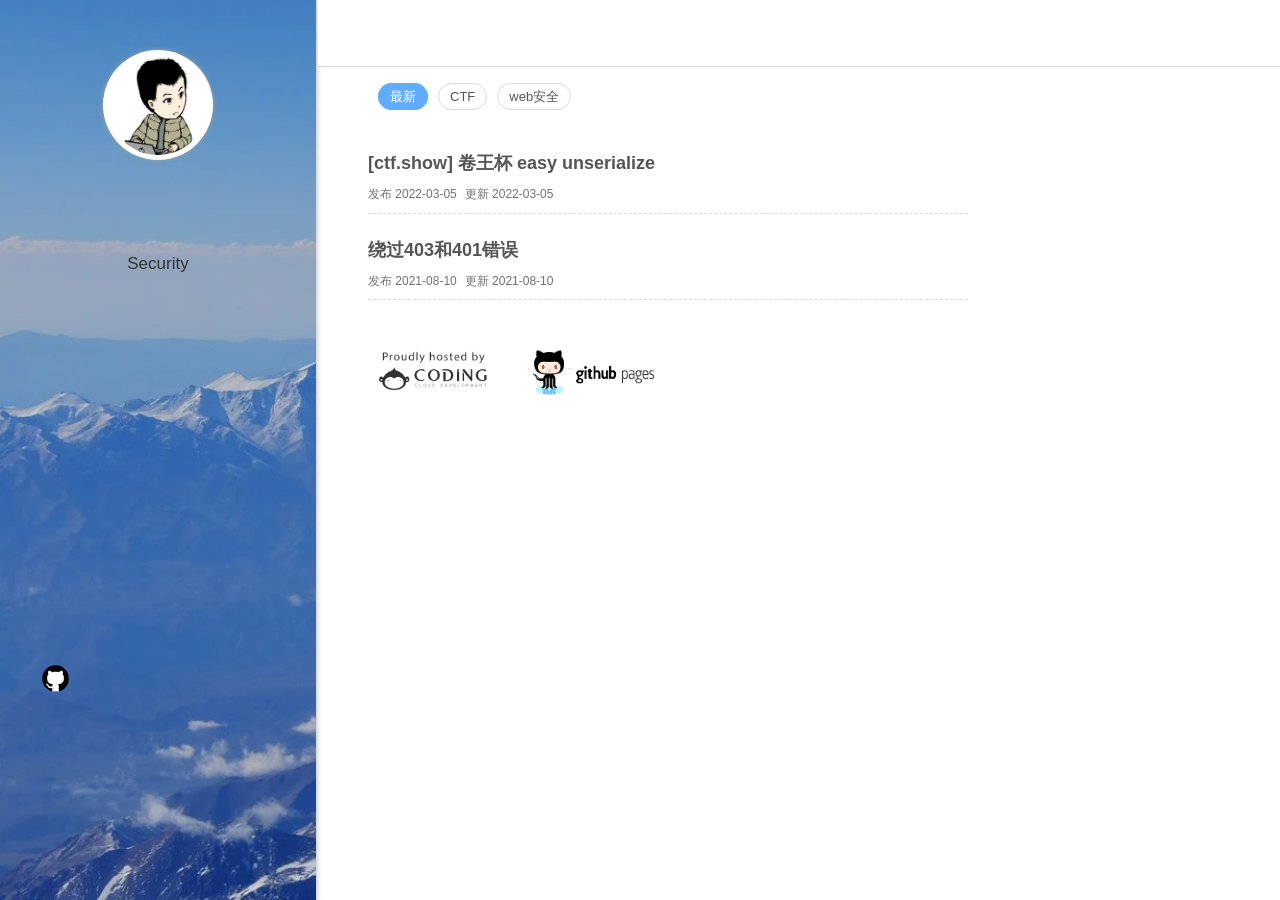
<file: index.html>
<!DOCTYPE html>
<html lang="en">
<head>
  <meta charset="UTF-8">
  <meta http-equiv="X-UA-Compatible" content="IE=edge,chrome=1">
  <meta name="viewport" content="width=device-width, initial-scale=1, maximum-scale=1, user-scalable=no">
  <meta name="keywords" content="个人博客" />
  <meta name="description" content="sixxx1的个人博客" />
  <meta http-equiv="x-dns-prefetch-control" content="on">
  <link rel="dns-prefetch" href="https://busuanzi.ibruce.info">
  <link rel="dns-prefetch" href="https://at.alicdn.com">
  
  <link rel="dns-prefetch" href="https://widget.daovoice.io">
  <link rel="dns-prefetch" href="https://widget-static-cdn.daovoice.io">
  <link rel="dns-prefetch" href="https://im.daovoice.io">
  
  
  <link rel="dns-prefetch" href="https://hm.baidu.com/">
  
  
  <link rel="dns-prefetch" href="https://cdn.jsdelivr.net">
  <link rel="dns-prefetch" href="https://api.github.com">
  <link rel="dns-prefetch" href="https://avatars3.githubusercontent.com">
  
  <link rel="stylesheet" type="text/css" href="/./style/main.css">
	<link rel="shortcut icon" href="/favicon.ico" title="Favicon">
  <link rel="stylesheet" href="https://cdn.jsdelivr.net/npm/gitalk@1/dist/gitalk.css">
	<title>Sixxx1</title>
  
  <script>var _hmt=_hmt||[];(function(){var hm=document.createElement("script");hm.src="https://hm.baidu.com/hm.js?awwssw1snsnsnn1ndndnndnd99j";var s=document.getElementsByTagName("script")[0];s.parentNode.insertBefore(hm,s);})();
  </script>
  
  
    <script>(function(i,s,o,g,r,a,m){i["DaoVoiceObject"]=r;i[r]=i[r]||function(){(i[r].q=i[r].q||[]).push(arguments)},i[r].l=1*new Date();a=s.createElement(o),m=s.getElementsByTagName(o)[0];a.async=1;a.src=g;a.charset="utf-8";m.parentNode.insertBefore(a,m)})(window,document,"script",('https:' == document.location.protocol ? 'https:' : 'http:') + "//widget.daovoice.io/widget/123456.js","daovoice");daovoice('init',{app_id: "123456"});daovoice('update');
  </script>
  
<meta name="generator" content="Hexo 5.4.0"></head>
<body>
  <div class="left-aside">
    <div class="face-img"><img src="/img/avatar.jpeg"></div>
    <div class="intro-word">
        <h2></h2>
        <p>Security</p>
    </div>
    <div class="sns">
        <ul>
            
            <li>
                <a class="github" target="_blank" href="https://github.com/sixxx1" title="github">
                    <img src="/./img/icon-github.png" alt="github" data-tooltip="github">
                </a>
            </li>
            
        </ul>
    </div>
</div>
<div class="right-aside">
    <div class="right-nav ms">
        <div class="main">
          <svg id="nav-menu" class="icon icon-menu" aria-hidden="true">
            <use xlink:href="#icon-menu"></use>
          </svg>
          <ul class="left">
              
          </ul>
          <div class="search">
            <div class="search-box">
              <input type="search"  id="search" class="input-search" placeholder="搜索">
              <i class="icon-search"></i>
              <div class="search-result-box">
                <ul id="search-result"></ul>
              </div>
            </div>
            <svg id="nav-search" class="icon icon-search" aria-hidden="true">
              <use xlink:href="#icon-search"></use>
            </svg>
          </div>
        </div>
    </div>
    <div class="right-main">
        <div class="category">
            <ul>
                <li><a href="/" class="active">最新</a></li>
                
                    <li><a href="/categories/CTF/" class="">CTF</a></li>
                
                    <li><a href="/categories/web安全/" class="">web安全</a></li>
                
            </ul>
        </div>
        <div class="clear"></div>
        <div class="list">
            <div>
                
                
  
    <div class="item">
      <div class="title">
        <a href="/2022/03/05/ctfshow-easy-unserialize/">[ctf.show] 卷王杯 easy unserialize</a>
      </div>
      <div class="info">
        <ul>
          <li>发布 <time datetime="2022-03-05T03:08:47.000Z" itemprop="date">2022-03-05</time>
          </li>
          <li>更新 <time datetime="2022-03-05T10:18:32.189Z" itemprop="dateUpdated">2022-03-05</time>
          </li>
          <!--<li> 评论 <span id = "url::http://example.com/2022/03/05/ctfshow-easy-unserialize/" class = "cy_cmt_count" ></span>
          </li>-->
        </ul>
      </div>
    </div>
  


                
                
  
    <div class="item">
      <div class="title">
        <a href="/2021/08/10/bypass-403-401/">绕过403和401错误</a>
      </div>
      <div class="info">
        <ul>
          <li>发布 <time datetime="2021-08-10T04:08:11.000Z" itemprop="date">2021-08-10</time>
          </li>
          <li>更新 <time datetime="2021-08-10T12:46:35.575Z" itemprop="dateUpdated">2021-08-10</time>
          </li>
          <!--<li> 评论 <span id = "url::http://example.com/2021/08/10/bypass-403-401/" class = "cy_cmt_count" ></span>
          </li>-->
        </ul>
      </div>
    </div>
  


                
                

            </div>
        </div>
        <div class="clear"></div>
        <div class="hosted">
          <ul>
            <li class="coding">
              <a target="_blank" rel="noopener" href="https://coding.net/pages">
                <img src="/./img/coding.png">
              </a>
            </li>
            <li class="github-pages">
              <a target="_blank" rel="noopener" href="https://pages.github.com">
                <img src="/./img/github-pages.png">
              </a>
            </li>
          </ul>
        </div>
    </div>
</div>
<script>
  var homeLeftBgArr = '/img/snow.jpg'.split(',');
  var homeLeftBgArrLen = homeLeftBgArr.length;
  var leftBackgroundUrl = homeLeftBgArr[Math.floor(Math.random() * homeLeftBgArrLen)];
  var homeLeftAsideNode = document.getElementsByClassName('left-aside')[0];
  if (homeLeftAsideNode) {
    homeLeftAsideNode.style.backgroundImage = 'url(' + leftBackgroundUrl + ')';
  }
</script>
<script async src="//busuanzi.ibruce.info/busuanzi/2.3/busuanzi.pure.mini.js"></script>
</script>
<script>//console
  var consoleConfig = ''.split(',');
  var canConsole = true;
  var consoleInfo = (function(consoleConfig) {
  if (!canConsole || !consoleConfig || consoleConfig.length < 1) {
    return;
  }
  var consoleColor = '#6190e8';
  var _console;
  var backgroundTextStyle = 'padding: 1px 5px;color: #fff;background: ' + consoleColor + ';'
  var textStyle = 'color: ' + consoleColor + ';';

  consoleConfig.map(o => {
    var num = (o.match(/%c/g) || []).length;
    if(/^http(s)?:\/\//.test(o)) {
      console.log('%c     ', 'background: url(' + o + ') no-repeat left center;font-size: 180px;');
      return;
    }
    if (num > 0) {
      var logArguments = [];
      for (var i = 0; i < num; i++) {
        if (i % 2 === 0) {
          logArguments.push(backgroundTextStyle);
        } else {
          logArguments.push(textStyle);
        }
      }
      (_console = console).log.apply(_console, ['%c' + o, textStyle].concat(logArguments));
      return;
    }
    console.log('%c' + o, textStyle);
  });
}(consoleConfig));</script><script type="text/javascript" src="/./js/main.js"></script>

  <script src="//at.alicdn.com/t/font_159214_mvtxvg9me9.js"></script>
</body>
</html>
</file>
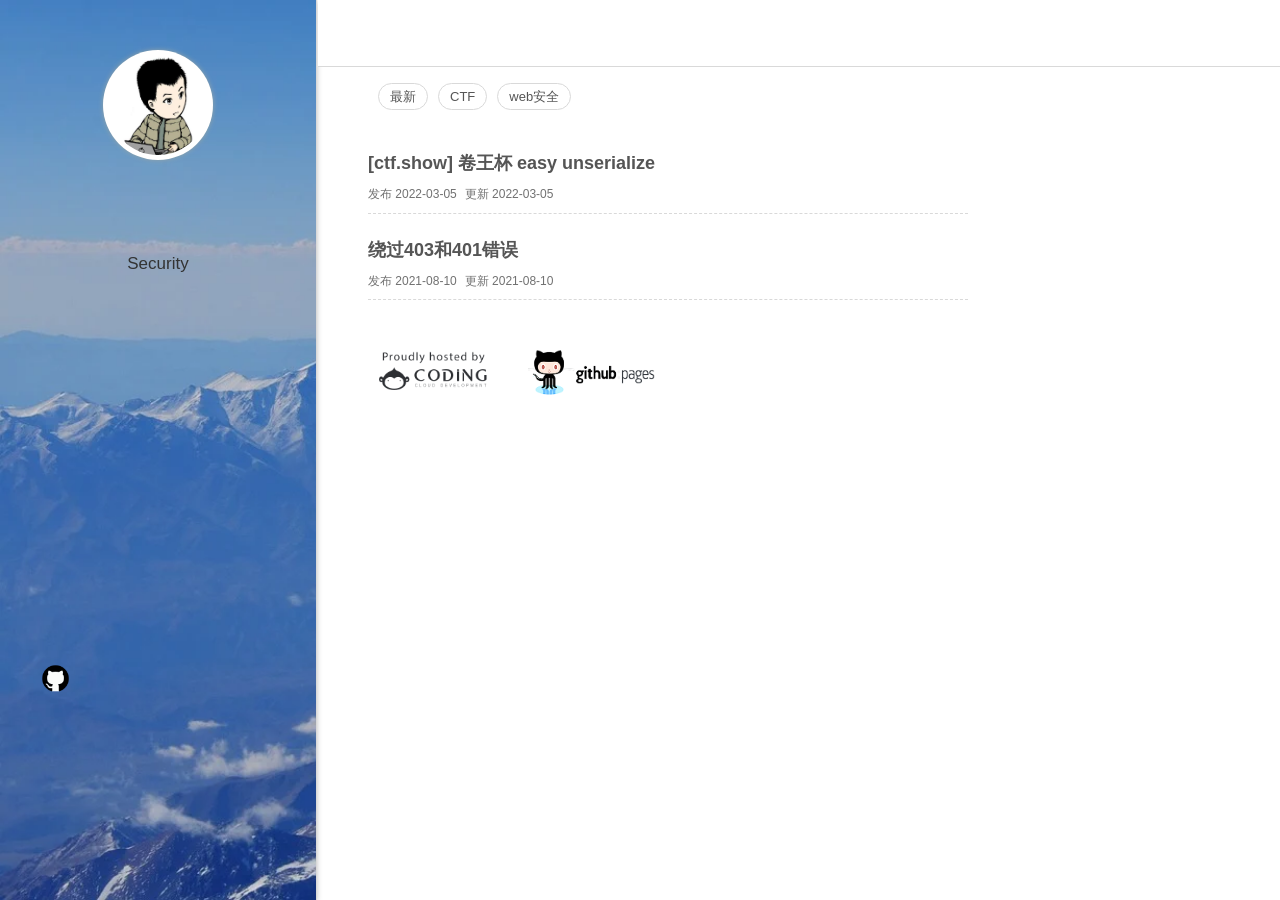
<file: archives/index.html>
<!DOCTYPE html>
<html lang="en">
<head>
  <meta charset="UTF-8">
  <meta http-equiv="X-UA-Compatible" content="IE=edge,chrome=1">
  <meta name="viewport" content="width=device-width, initial-scale=1, maximum-scale=1, user-scalable=no">
  <meta name="keywords" content="个人博客" />
  <meta name="description" content="sixxx1的个人博客" />
  <meta http-equiv="x-dns-prefetch-control" content="on">
  <link rel="dns-prefetch" href="https://busuanzi.ibruce.info">
  <link rel="dns-prefetch" href="https://at.alicdn.com">
  
  <link rel="dns-prefetch" href="https://widget.daovoice.io">
  <link rel="dns-prefetch" href="https://widget-static-cdn.daovoice.io">
  <link rel="dns-prefetch" href="https://im.daovoice.io">
  
  
  <link rel="dns-prefetch" href="https://hm.baidu.com/">
  
  
  <link rel="dns-prefetch" href="https://cdn.jsdelivr.net">
  <link rel="dns-prefetch" href="https://api.github.com">
  <link rel="dns-prefetch" href="https://avatars3.githubusercontent.com">
  
  <link rel="stylesheet" type="text/css" href="/./style/main.css">
	<link rel="shortcut icon" href="/favicon.ico" title="Favicon">
  <link rel="stylesheet" href="https://cdn.jsdelivr.net/npm/gitalk@1/dist/gitalk.css">
	<title>Sixxx1</title>
  
  <script>var _hmt=_hmt||[];(function(){var hm=document.createElement("script");hm.src="https://hm.baidu.com/hm.js?awwssw1snsnsnn1ndndnndnd99j";var s=document.getElementsByTagName("script")[0];s.parentNode.insertBefore(hm,s);})();
  </script>
  
  
    <script>(function(i,s,o,g,r,a,m){i["DaoVoiceObject"]=r;i[r]=i[r]||function(){(i[r].q=i[r].q||[]).push(arguments)},i[r].l=1*new Date();a=s.createElement(o),m=s.getElementsByTagName(o)[0];a.async=1;a.src=g;a.charset="utf-8";m.parentNode.insertBefore(a,m)})(window,document,"script",('https:' == document.location.protocol ? 'https:' : 'http:') + "//widget.daovoice.io/widget/123456.js","daovoice");daovoice('init',{app_id: "123456"});daovoice('update');
  </script>
  
<meta name="generator" content="Hexo 5.4.0"></head>
<body>
  <div class="left-aside">
    <div class="face-img"><img src="/img/avatar.jpeg"></div>
    <div class="intro-word">
        <h2></h2>
        <p>Security</p>
    </div>
    <div class="sns">
        <ul>
            
            <li>
                <a class="github" target="_blank" href="https://github.com/sixxx1" title="github">
                    <img src="/./img/icon-github.png" alt="github" data-tooltip="github">
                </a>
            </li>
            
        </ul>
    </div>
</div>
<div class="right-aside">
    <div class="right-nav ms">
        <div class="main">
          <svg id="nav-menu" class="icon icon-menu" aria-hidden="true">
            <use xlink:href="#icon-menu"></use>
          </svg>
          <ul class="left">
              
          </ul>
          <div class="search">
            <div class="search-box">
              <input type="search"  id="search" class="input-search" placeholder="搜索">
              <i class="icon-search"></i>
              <div class="search-result-box">
                <ul id="search-result"></ul>
              </div>
            </div>
            <svg id="nav-search" class="icon icon-search" aria-hidden="true">
              <use xlink:href="#icon-search"></use>
            </svg>
          </div>
        </div>
    </div>
    <div class="right-main">
        <div class="category">
            <ul>
                <li><a href="/" class="">最新</a></li>
                
                    <li><a href="/categories/CTF/" class="">CTF</a></li>
                
                    <li><a href="/categories/web安全/" class="">web安全</a></li>
                
            </ul>
        </div>
        <div class="clear"></div>
        <div class="list">
            <div>
                
                
  
    <div class="item">
      <div class="title">
        <a href="/2022/03/05/ctfshow-easy-unserialize/">[ctf.show] 卷王杯 easy unserialize</a>
      </div>
      <div class="info">
        <ul>
          <li>发布 <time datetime="2022-03-05T03:08:47.000Z" itemprop="date">2022-03-05</time>
          </li>
          <li>更新 <time datetime="2022-03-05T10:18:32.189Z" itemprop="dateUpdated">2022-03-05</time>
          </li>
          <!--<li> 评论 <span id = "url::http://example.com/2022/03/05/ctfshow-easy-unserialize/" class = "cy_cmt_count" ></span>
          </li>-->
        </ul>
      </div>
    </div>
  


                
                
  
    <div class="item">
      <div class="title">
        <a href="/2021/08/10/bypass-403-401/">绕过403和401错误</a>
      </div>
      <div class="info">
        <ul>
          <li>发布 <time datetime="2021-08-10T04:08:11.000Z" itemprop="date">2021-08-10</time>
          </li>
          <li>更新 <time datetime="2021-08-10T12:46:35.575Z" itemprop="dateUpdated">2021-08-10</time>
          </li>
          <!--<li> 评论 <span id = "url::http://example.com/2021/08/10/bypass-403-401/" class = "cy_cmt_count" ></span>
          </li>-->
        </ul>
      </div>
    </div>
  


                
                

            </div>
        </div>
        <div class="clear"></div>
        <div class="hosted">
          <ul>
            <li class="coding">
              <a target="_blank" rel="noopener" href="https://coding.net/pages">
                <img src="/./img/coding.png">
              </a>
            </li>
            <li class="github-pages">
              <a target="_blank" rel="noopener" href="https://pages.github.com">
                <img src="/./img/github-pages.png">
              </a>
            </li>
          </ul>
        </div>
    </div>
</div>
<script>
  var homeLeftBgArr = '/img/snow.jpg'.split(',');
  var homeLeftBgArrLen = homeLeftBgArr.length;
  var leftBackgroundUrl = homeLeftBgArr[Math.floor(Math.random() * homeLeftBgArrLen)];
  var homeLeftAsideNode = document.getElementsByClassName('left-aside')[0];
  if (homeLeftAsideNode) {
    homeLeftAsideNode.style.backgroundImage = 'url(' + leftBackgroundUrl + ')';
  }
</script>
<script async src="//busuanzi.ibruce.info/busuanzi/2.3/busuanzi.pure.mini.js"></script>
</script>
<script>//console
  var consoleConfig = ''.split(',');
  var canConsole = true;
  var consoleInfo = (function(consoleConfig) {
  if (!canConsole || !consoleConfig || consoleConfig.length < 1) {
    return;
  }
  var consoleColor = '#6190e8';
  var _console;
  var backgroundTextStyle = 'padding: 1px 5px;color: #fff;background: ' + consoleColor + ';'
  var textStyle = 'color: ' + consoleColor + ';';

  consoleConfig.map(o => {
    var num = (o.match(/%c/g) || []).length;
    if(/^http(s)?:\/\//.test(o)) {
      console.log('%c     ', 'background: url(' + o + ') no-repeat left center;font-size: 180px;');
      return;
    }
    if (num > 0) {
      var logArguments = [];
      for (var i = 0; i < num; i++) {
        if (i % 2 === 0) {
          logArguments.push(backgroundTextStyle);
        } else {
          logArguments.push(textStyle);
        }
      }
      (_console = console).log.apply(_console, ['%c' + o, textStyle].concat(logArguments));
      return;
    }
    console.log('%c' + o, textStyle);
  });
}(consoleConfig));</script><script type="text/javascript" src="/./js/main.js"></script>

  <script src="//at.alicdn.com/t/font_159214_mvtxvg9me9.js"></script>
</body>
</html>
</file>
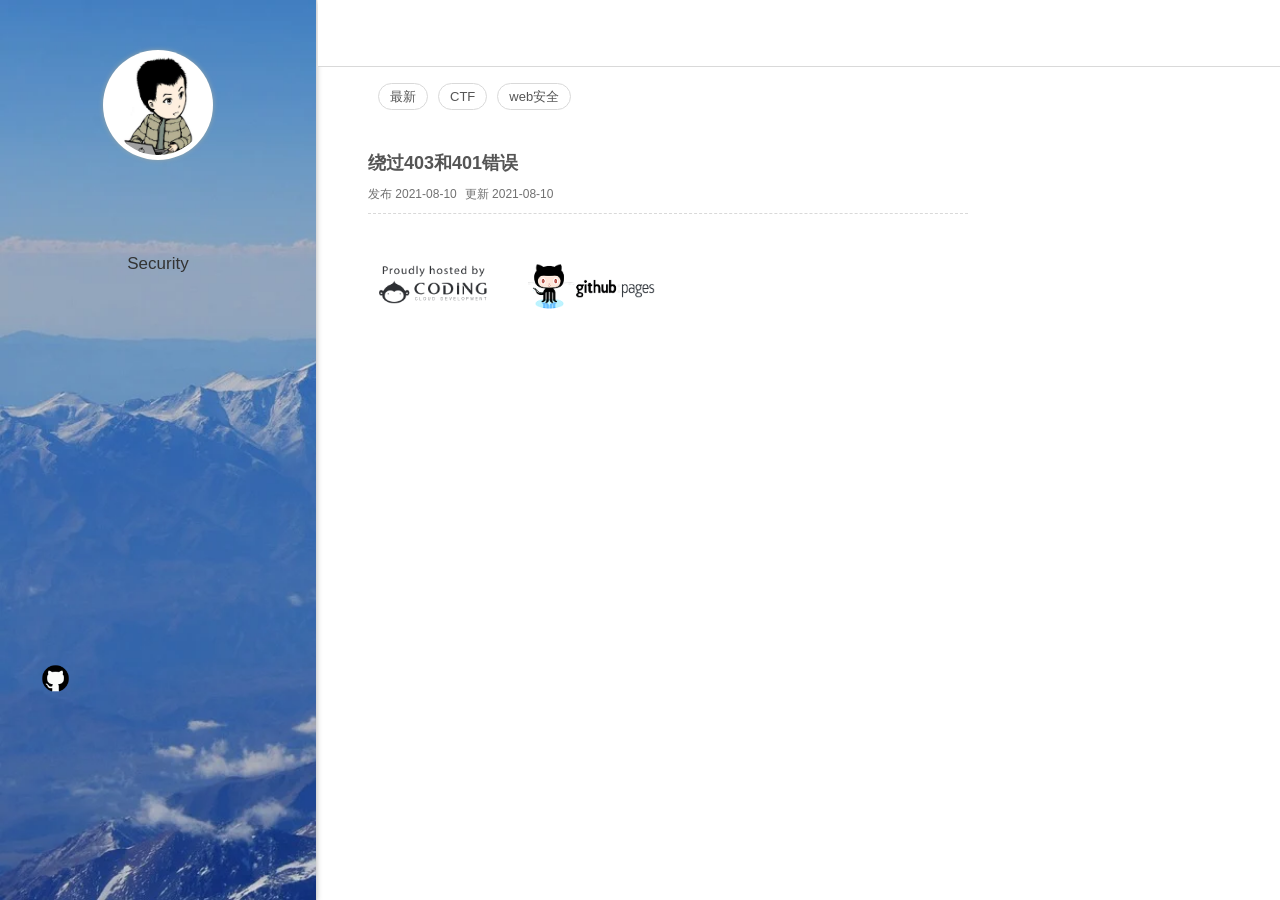
<file: archives/2021/index.html>
<!DOCTYPE html>
<html lang="en">
<head>
  <meta charset="UTF-8">
  <meta http-equiv="X-UA-Compatible" content="IE=edge,chrome=1">
  <meta name="viewport" content="width=device-width, initial-scale=1, maximum-scale=1, user-scalable=no">
  <meta name="keywords" content="个人博客" />
  <meta name="description" content="sixxx1的个人博客" />
  <meta http-equiv="x-dns-prefetch-control" content="on">
  <link rel="dns-prefetch" href="https://busuanzi.ibruce.info">
  <link rel="dns-prefetch" href="https://at.alicdn.com">
  
  <link rel="dns-prefetch" href="https://widget.daovoice.io">
  <link rel="dns-prefetch" href="https://widget-static-cdn.daovoice.io">
  <link rel="dns-prefetch" href="https://im.daovoice.io">
  
  
  <link rel="dns-prefetch" href="https://hm.baidu.com/">
  
  
  <link rel="dns-prefetch" href="https://cdn.jsdelivr.net">
  <link rel="dns-prefetch" href="https://api.github.com">
  <link rel="dns-prefetch" href="https://avatars3.githubusercontent.com">
  
  <link rel="stylesheet" type="text/css" href="/./style/main.css">
	<link rel="shortcut icon" href="/favicon.ico" title="Favicon">
  <link rel="stylesheet" href="https://cdn.jsdelivr.net/npm/gitalk@1/dist/gitalk.css">
	<title>Sixxx1</title>
  
  <script>var _hmt=_hmt||[];(function(){var hm=document.createElement("script");hm.src="https://hm.baidu.com/hm.js?awwssw1snsnsnn1ndndnndnd99j";var s=document.getElementsByTagName("script")[0];s.parentNode.insertBefore(hm,s);})();
  </script>
  
  
    <script>(function(i,s,o,g,r,a,m){i["DaoVoiceObject"]=r;i[r]=i[r]||function(){(i[r].q=i[r].q||[]).push(arguments)},i[r].l=1*new Date();a=s.createElement(o),m=s.getElementsByTagName(o)[0];a.async=1;a.src=g;a.charset="utf-8";m.parentNode.insertBefore(a,m)})(window,document,"script",('https:' == document.location.protocol ? 'https:' : 'http:') + "//widget.daovoice.io/widget/123456.js","daovoice");daovoice('init',{app_id: "123456"});daovoice('update');
  </script>
  
<meta name="generator" content="Hexo 5.4.0"></head>
<body>
  <div class="left-aside">
    <div class="face-img"><img src="/img/avatar.jpeg"></div>
    <div class="intro-word">
        <h2></h2>
        <p>Security</p>
    </div>
    <div class="sns">
        <ul>
            
            <li>
                <a class="github" target="_blank" href="https://github.com/sixxx1" title="github">
                    <img src="/./img/icon-github.png" alt="github" data-tooltip="github">
                </a>
            </li>
            
        </ul>
    </div>
</div>
<div class="right-aside">
    <div class="right-nav ms">
        <div class="main">
          <svg id="nav-menu" class="icon icon-menu" aria-hidden="true">
            <use xlink:href="#icon-menu"></use>
          </svg>
          <ul class="left">
              
          </ul>
          <div class="search">
            <div class="search-box">
              <input type="search"  id="search" class="input-search" placeholder="搜索">
              <i class="icon-search"></i>
              <div class="search-result-box">
                <ul id="search-result"></ul>
              </div>
            </div>
            <svg id="nav-search" class="icon icon-search" aria-hidden="true">
              <use xlink:href="#icon-search"></use>
            </svg>
          </div>
        </div>
    </div>
    <div class="right-main">
        <div class="category">
            <ul>
                <li><a href="/" class="">最新</a></li>
                
                    <li><a href="/categories/CTF/" class="">CTF</a></li>
                
                    <li><a href="/categories/web安全/" class="">web安全</a></li>
                
            </ul>
        </div>
        <div class="clear"></div>
        <div class="list">
            <div>
                
                
  
    <div class="item">
      <div class="title">
        <a href="/2021/08/10/bypass-403-401/">绕过403和401错误</a>
      </div>
      <div class="info">
        <ul>
          <li>发布 <time datetime="2021-08-10T04:08:11.000Z" itemprop="date">2021-08-10</time>
          </li>
          <li>更新 <time datetime="2021-08-10T12:46:35.575Z" itemprop="dateUpdated">2021-08-10</time>
          </li>
          <!--<li> 评论 <span id = "url::http://example.com/2021/08/10/bypass-403-401/" class = "cy_cmt_count" ></span>
          </li>-->
        </ul>
      </div>
    </div>
  


                
                

            </div>
        </div>
        <div class="clear"></div>
        <div class="hosted">
          <ul>
            <li class="coding">
              <a target="_blank" rel="noopener" href="https://coding.net/pages">
                <img src="/./img/coding.png">
              </a>
            </li>
            <li class="github-pages">
              <a target="_blank" rel="noopener" href="https://pages.github.com">
                <img src="/./img/github-pages.png">
              </a>
            </li>
          </ul>
        </div>
    </div>
</div>
<script>
  var homeLeftBgArr = '/img/snow.jpg'.split(',');
  var homeLeftBgArrLen = homeLeftBgArr.length;
  var leftBackgroundUrl = homeLeftBgArr[Math.floor(Math.random() * homeLeftBgArrLen)];
  var homeLeftAsideNode = document.getElementsByClassName('left-aside')[0];
  if (homeLeftAsideNode) {
    homeLeftAsideNode.style.backgroundImage = 'url(' + leftBackgroundUrl + ')';
  }
</script>
<script async src="//busuanzi.ibruce.info/busuanzi/2.3/busuanzi.pure.mini.js"></script>
</script>
<script>//console
  var consoleConfig = ''.split(',');
  var canConsole = true;
  var consoleInfo = (function(consoleConfig) {
  if (!canConsole || !consoleConfig || consoleConfig.length < 1) {
    return;
  }
  var consoleColor = '#6190e8';
  var _console;
  var backgroundTextStyle = 'padding: 1px 5px;color: #fff;background: ' + consoleColor + ';'
  var textStyle = 'color: ' + consoleColor + ';';

  consoleConfig.map(o => {
    var num = (o.match(/%c/g) || []).length;
    if(/^http(s)?:\/\//.test(o)) {
      console.log('%c     ', 'background: url(' + o + ') no-repeat left center;font-size: 180px;');
      return;
    }
    if (num > 0) {
      var logArguments = [];
      for (var i = 0; i < num; i++) {
        if (i % 2 === 0) {
          logArguments.push(backgroundTextStyle);
        } else {
          logArguments.push(textStyle);
        }
      }
      (_console = console).log.apply(_console, ['%c' + o, textStyle].concat(logArguments));
      return;
    }
    console.log('%c' + o, textStyle);
  });
}(consoleConfig));</script><script type="text/javascript" src="/./js/main.js"></script>

  <script src="//at.alicdn.com/t/font_159214_mvtxvg9me9.js"></script>
</body>
</html>
</file>
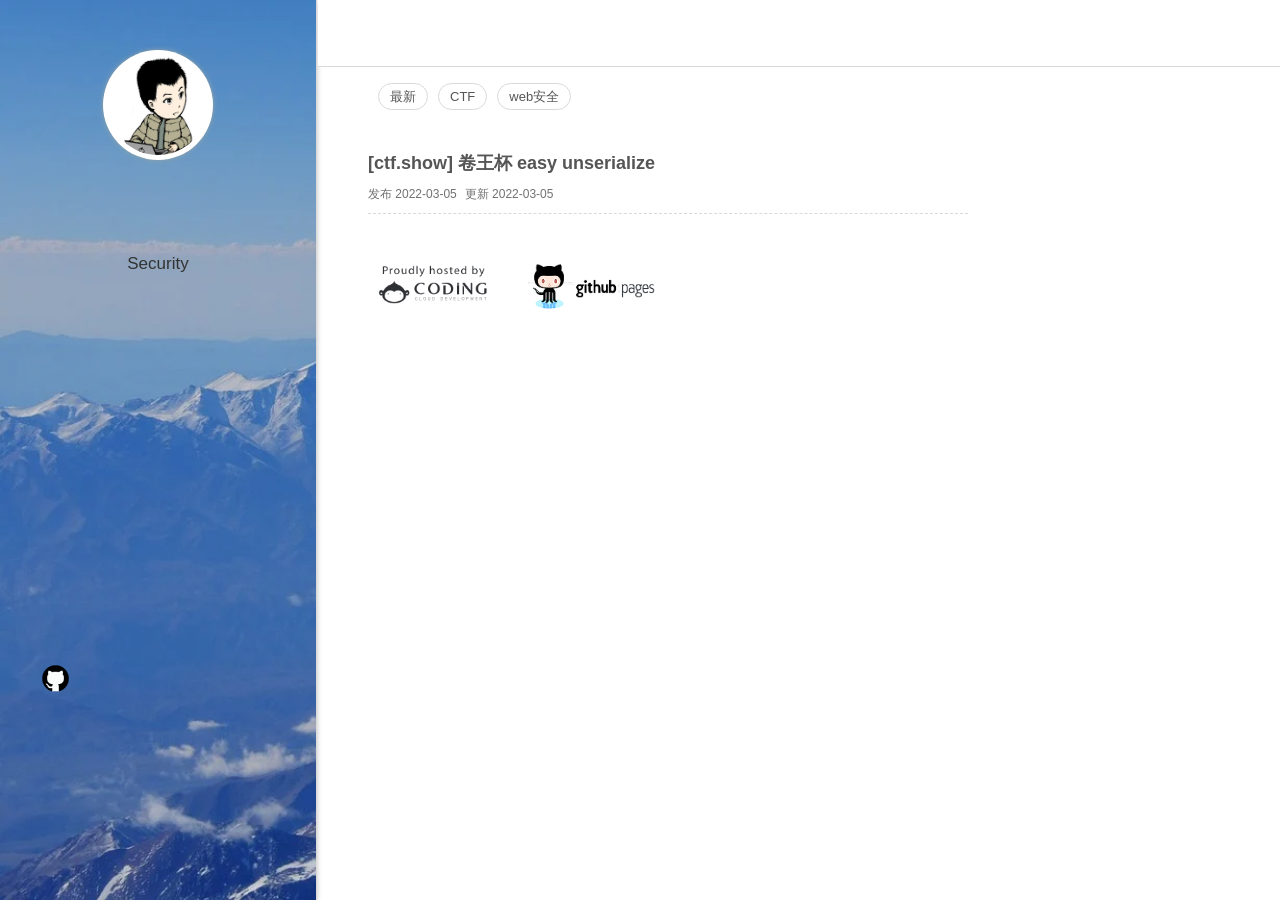
<file: archives/2022/index.html>
<!DOCTYPE html>
<html lang="en">
<head>
  <meta charset="UTF-8">
  <meta http-equiv="X-UA-Compatible" content="IE=edge,chrome=1">
  <meta name="viewport" content="width=device-width, initial-scale=1, maximum-scale=1, user-scalable=no">
  <meta name="keywords" content="个人博客" />
  <meta name="description" content="sixxx1的个人博客" />
  <meta http-equiv="x-dns-prefetch-control" content="on">
  <link rel="dns-prefetch" href="https://busuanzi.ibruce.info">
  <link rel="dns-prefetch" href="https://at.alicdn.com">
  
  <link rel="dns-prefetch" href="https://widget.daovoice.io">
  <link rel="dns-prefetch" href="https://widget-static-cdn.daovoice.io">
  <link rel="dns-prefetch" href="https://im.daovoice.io">
  
  
  <link rel="dns-prefetch" href="https://hm.baidu.com/">
  
  
  <link rel="dns-prefetch" href="https://cdn.jsdelivr.net">
  <link rel="dns-prefetch" href="https://api.github.com">
  <link rel="dns-prefetch" href="https://avatars3.githubusercontent.com">
  
  <link rel="stylesheet" type="text/css" href="/./style/main.css">
	<link rel="shortcut icon" href="/favicon.ico" title="Favicon">
  <link rel="stylesheet" href="https://cdn.jsdelivr.net/npm/gitalk@1/dist/gitalk.css">
	<title>Sixxx1</title>
  
  <script>var _hmt=_hmt||[];(function(){var hm=document.createElement("script");hm.src="https://hm.baidu.com/hm.js?awwssw1snsnsnn1ndndnndnd99j";var s=document.getElementsByTagName("script")[0];s.parentNode.insertBefore(hm,s);})();
  </script>
  
  
    <script>(function(i,s,o,g,r,a,m){i["DaoVoiceObject"]=r;i[r]=i[r]||function(){(i[r].q=i[r].q||[]).push(arguments)},i[r].l=1*new Date();a=s.createElement(o),m=s.getElementsByTagName(o)[0];a.async=1;a.src=g;a.charset="utf-8";m.parentNode.insertBefore(a,m)})(window,document,"script",('https:' == document.location.protocol ? 'https:' : 'http:') + "//widget.daovoice.io/widget/123456.js","daovoice");daovoice('init',{app_id: "123456"});daovoice('update');
  </script>
  
<meta name="generator" content="Hexo 5.4.0"></head>
<body>
  <div class="left-aside">
    <div class="face-img"><img src="/img/avatar.jpeg"></div>
    <div class="intro-word">
        <h2></h2>
        <p>Security</p>
    </div>
    <div class="sns">
        <ul>
            
            <li>
                <a class="github" target="_blank" href="https://github.com/sixxx1" title="github">
                    <img src="/./img/icon-github.png" alt="github" data-tooltip="github">
                </a>
            </li>
            
        </ul>
    </div>
</div>
<div class="right-aside">
    <div class="right-nav ms">
        <div class="main">
          <svg id="nav-menu" class="icon icon-menu" aria-hidden="true">
            <use xlink:href="#icon-menu"></use>
          </svg>
          <ul class="left">
              
          </ul>
          <div class="search">
            <div class="search-box">
              <input type="search"  id="search" class="input-search" placeholder="搜索">
              <i class="icon-search"></i>
              <div class="search-result-box">
                <ul id="search-result"></ul>
              </div>
            </div>
            <svg id="nav-search" class="icon icon-search" aria-hidden="true">
              <use xlink:href="#icon-search"></use>
            </svg>
          </div>
        </div>
    </div>
    <div class="right-main">
        <div class="category">
            <ul>
                <li><a href="/" class="">最新</a></li>
                
                    <li><a href="/categories/CTF/" class="">CTF</a></li>
                
                    <li><a href="/categories/web安全/" class="">web安全</a></li>
                
            </ul>
        </div>
        <div class="clear"></div>
        <div class="list">
            <div>
                
                
  
    <div class="item">
      <div class="title">
        <a href="/2022/03/05/ctfshow-easy-unserialize/">[ctf.show] 卷王杯 easy unserialize</a>
      </div>
      <div class="info">
        <ul>
          <li>发布 <time datetime="2022-03-05T03:08:47.000Z" itemprop="date">2022-03-05</time>
          </li>
          <li>更新 <time datetime="2022-03-05T10:18:32.189Z" itemprop="dateUpdated">2022-03-05</time>
          </li>
          <!--<li> 评论 <span id = "url::http://example.com/2022/03/05/ctfshow-easy-unserialize/" class = "cy_cmt_count" ></span>
          </li>-->
        </ul>
      </div>
    </div>
  


                
                

            </div>
        </div>
        <div class="clear"></div>
        <div class="hosted">
          <ul>
            <li class="coding">
              <a target="_blank" rel="noopener" href="https://coding.net/pages">
                <img src="/./img/coding.png">
              </a>
            </li>
            <li class="github-pages">
              <a target="_blank" rel="noopener" href="https://pages.github.com">
                <img src="/./img/github-pages.png">
              </a>
            </li>
          </ul>
        </div>
    </div>
</div>
<script>
  var homeLeftBgArr = '/img/snow.jpg'.split(',');
  var homeLeftBgArrLen = homeLeftBgArr.length;
  var leftBackgroundUrl = homeLeftBgArr[Math.floor(Math.random() * homeLeftBgArrLen)];
  var homeLeftAsideNode = document.getElementsByClassName('left-aside')[0];
  if (homeLeftAsideNode) {
    homeLeftAsideNode.style.backgroundImage = 'url(' + leftBackgroundUrl + ')';
  }
</script>
<script async src="//busuanzi.ibruce.info/busuanzi/2.3/busuanzi.pure.mini.js"></script>
</script>
<script>//console
  var consoleConfig = ''.split(',');
  var canConsole = true;
  var consoleInfo = (function(consoleConfig) {
  if (!canConsole || !consoleConfig || consoleConfig.length < 1) {
    return;
  }
  var consoleColor = '#6190e8';
  var _console;
  var backgroundTextStyle = 'padding: 1px 5px;color: #fff;background: ' + consoleColor + ';'
  var textStyle = 'color: ' + consoleColor + ';';

  consoleConfig.map(o => {
    var num = (o.match(/%c/g) || []).length;
    if(/^http(s)?:\/\//.test(o)) {
      console.log('%c     ', 'background: url(' + o + ') no-repeat left center;font-size: 180px;');
      return;
    }
    if (num > 0) {
      var logArguments = [];
      for (var i = 0; i < num; i++) {
        if (i % 2 === 0) {
          logArguments.push(backgroundTextStyle);
        } else {
          logArguments.push(textStyle);
        }
      }
      (_console = console).log.apply(_console, ['%c' + o, textStyle].concat(logArguments));
      return;
    }
    console.log('%c' + o, textStyle);
  });
}(consoleConfig));</script><script type="text/javascript" src="/./js/main.js"></script>

  <script src="//at.alicdn.com/t/font_159214_mvtxvg9me9.js"></script>
</body>
</html>
</file>
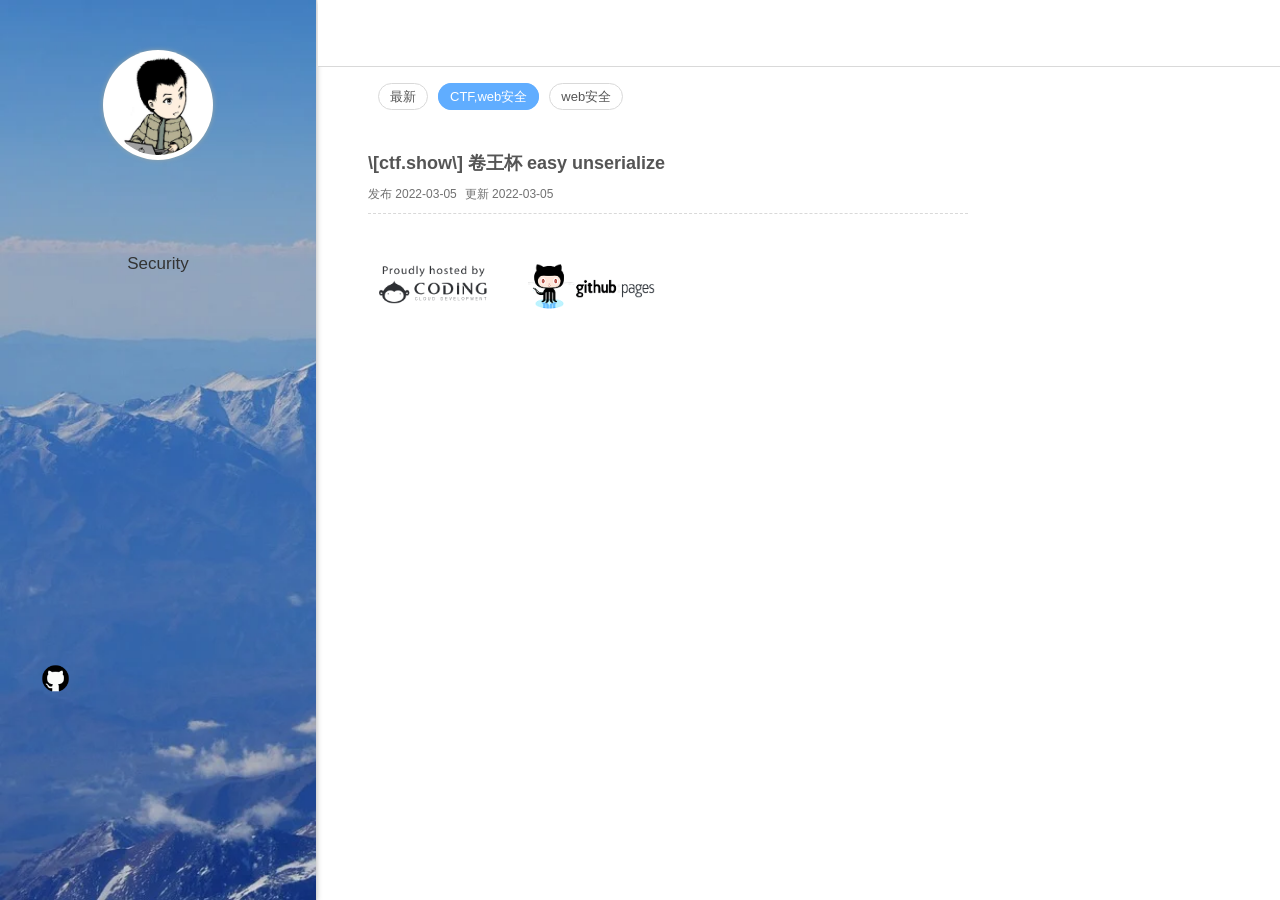
<file: categories/CTF-web安全/index.html>
<!DOCTYPE html>
<html lang="en">
<head>
  <meta charset="UTF-8">
  <meta http-equiv="X-UA-Compatible" content="IE=edge,chrome=1">
  <meta name="viewport" content="width=device-width, initial-scale=1, maximum-scale=1, user-scalable=no">
  <meta name="keywords" content="个人博客" />
  <meta name="description" content="sixxx1的个人博客" />
  <meta http-equiv="x-dns-prefetch-control" content="on">
  <link rel="dns-prefetch" href="https://busuanzi.ibruce.info">
  <link rel="dns-prefetch" href="https://at.alicdn.com">
  
  <link rel="dns-prefetch" href="https://widget.daovoice.io">
  <link rel="dns-prefetch" href="https://widget-static-cdn.daovoice.io">
  <link rel="dns-prefetch" href="https://im.daovoice.io">
  
  
  <link rel="dns-prefetch" href="https://hm.baidu.com/">
  
  
  <link rel="dns-prefetch" href="https://cdn.jsdelivr.net">
  <link rel="dns-prefetch" href="https://api.github.com">
  <link rel="dns-prefetch" href="https://avatars3.githubusercontent.com">
  
  <link rel="stylesheet" type="text/css" href="/./style/main.css">
	<link rel="shortcut icon" href="/favicon.ico" title="Favicon">
  <link rel="stylesheet" href="https://cdn.jsdelivr.net/npm/gitalk@1/dist/gitalk.css">
	<title>Sixxx1</title>
  
  <script>var _hmt=_hmt||[];(function(){var hm=document.createElement("script");hm.src="https://hm.baidu.com/hm.js?awwssw1snsnsnn1ndndnndnd99j";var s=document.getElementsByTagName("script")[0];s.parentNode.insertBefore(hm,s);})();
  </script>
  
  
    <script>(function(i,s,o,g,r,a,m){i["DaoVoiceObject"]=r;i[r]=i[r]||function(){(i[r].q=i[r].q||[]).push(arguments)},i[r].l=1*new Date();a=s.createElement(o),m=s.getElementsByTagName(o)[0];a.async=1;a.src=g;a.charset="utf-8";m.parentNode.insertBefore(a,m)})(window,document,"script",('https:' == document.location.protocol ? 'https:' : 'http:') + "//widget.daovoice.io/widget/123456.js","daovoice");daovoice('init',{app_id: "123456"});daovoice('update');
  </script>
  
<meta name="generator" content="Hexo 5.4.0"></head>
<body>
  <div class="left-aside">
    <div class="face-img"><img src="/img/avatar.jpeg"></div>
    <div class="intro-word">
        <h2></h2>
        <p>Security</p>
    </div>
    <div class="sns">
        <ul>
            
            <li>
                <a class="github" target="_blank" href="https://github.com/sixxx1" title="github">
                    <img src="/./img/icon-github.png" alt="github" data-tooltip="github">
                </a>
            </li>
            
        </ul>
    </div>
</div>
<div class="right-aside">
    <div class="right-nav ms">
        <div class="main">
          <svg id="nav-menu" class="icon icon-menu" aria-hidden="true">
            <use xlink:href="#icon-menu"></use>
          </svg>
          <ul class="left">
              
          </ul>
          <div class="search">
            <div class="search-box">
              <input type="search"  id="search" class="input-search" placeholder="搜索">
              <i class="icon-search"></i>
              <div class="search-result-box">
                <ul id="search-result"></ul>
              </div>
            </div>
            <svg id="nav-search" class="icon icon-search" aria-hidden="true">
              <use xlink:href="#icon-search"></use>
            </svg>
          </div>
        </div>
    </div>
    <div class="right-main">
        <div class="category">
            <ul>
                <li><a href="/" class="">最新</a></li>
                
                    <li><a href="/categories/CTF-web安全/" class="active">CTF,web安全</a></li>
                
                    <li><a href="/categories/web安全/" class="">web安全</a></li>
                
            </ul>
        </div>
        <div class="clear"></div>
        <div class="list">
            <div>
                
                
  
    <div class="item">
      <div class="title">
        <a href="/2022/03/05/ctfshow-easy-unserialize/">\[ctf.show\] 卷王杯 easy unserialize</a>
      </div>
      <div class="info">
        <ul>
          <li>发布 <time datetime="2022-03-05T03:08:47.000Z" itemprop="date">2022-03-05</time>
          </li>
          <li>更新 <time datetime="2022-03-05T07:38:58.814Z" itemprop="dateUpdated">2022-03-05</time>
          </li>
          <!--<li> 评论 <span id = "url::http://example.com/2022/03/05/ctfshow-easy-unserialize/" class = "cy_cmt_count" ></span>
          </li>-->
        </ul>
      </div>
    </div>
  


                
                

            </div>
        </div>
        <div class="clear"></div>
        <div class="hosted">
          <ul>
            <li class="coding">
              <a target="_blank" rel="noopener" href="https://coding.net/pages">
                <img src="/./img/coding.png">
              </a>
            </li>
            <li class="github-pages">
              <a target="_blank" rel="noopener" href="https://pages.github.com">
                <img src="/./img/github-pages.png">
              </a>
            </li>
          </ul>
        </div>
    </div>
</div>
<script>
  var homeLeftBgArr = '/img/snow.jpg'.split(',');
  var homeLeftBgArrLen = homeLeftBgArr.length;
  var leftBackgroundUrl = homeLeftBgArr[Math.floor(Math.random() * homeLeftBgArrLen)];
  var homeLeftAsideNode = document.getElementsByClassName('left-aside')[0];
  if (homeLeftAsideNode) {
    homeLeftAsideNode.style.backgroundImage = 'url(' + leftBackgroundUrl + ')';
  }
</script>
<script async src="//busuanzi.ibruce.info/busuanzi/2.3/busuanzi.pure.mini.js"></script>
</script>
<script>//console
  var consoleConfig = ''.split(',');
  var canConsole = true;
  var consoleInfo = (function(consoleConfig) {
  if (!canConsole || !consoleConfig || consoleConfig.length < 1) {
    return;
  }
  var consoleColor = '#6190e8';
  var _console;
  var backgroundTextStyle = 'padding: 1px 5px;color: #fff;background: ' + consoleColor + ';'
  var textStyle = 'color: ' + consoleColor + ';';

  consoleConfig.map(o => {
    var num = (o.match(/%c/g) || []).length;
    if(/^http(s)?:\/\//.test(o)) {
      console.log('%c     ', 'background: url(' + o + ') no-repeat left center;font-size: 180px;');
      return;
    }
    if (num > 0) {
      var logArguments = [];
      for (var i = 0; i < num; i++) {
        if (i % 2 === 0) {
          logArguments.push(backgroundTextStyle);
        } else {
          logArguments.push(textStyle);
        }
      }
      (_console = console).log.apply(_console, ['%c' + o, textStyle].concat(logArguments));
      return;
    }
    console.log('%c' + o, textStyle);
  });
}(consoleConfig));</script><script type="text/javascript" src="/./js/main.js"></script>

  <script src="//at.alicdn.com/t/font_159214_mvtxvg9me9.js"></script>
</body>
</html>
</file>
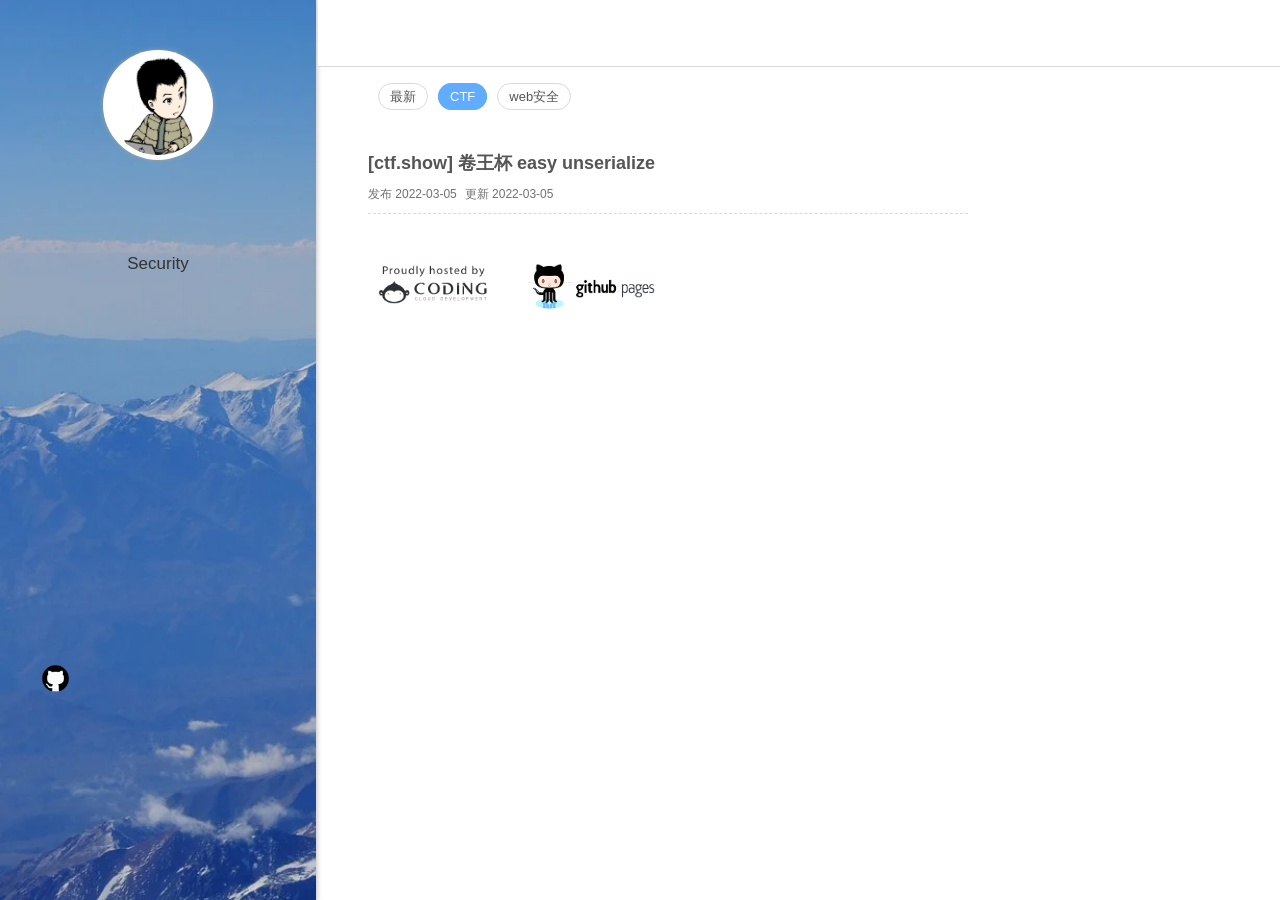
<file: categories/CTF/index.html>
<!DOCTYPE html>
<html lang="en">
<head>
  <meta charset="UTF-8">
  <meta http-equiv="X-UA-Compatible" content="IE=edge,chrome=1">
  <meta name="viewport" content="width=device-width, initial-scale=1, maximum-scale=1, user-scalable=no">
  <meta name="keywords" content="个人博客" />
  <meta name="description" content="sixxx1的个人博客" />
  <meta http-equiv="x-dns-prefetch-control" content="on">
  <link rel="dns-prefetch" href="https://busuanzi.ibruce.info">
  <link rel="dns-prefetch" href="https://at.alicdn.com">
  
  <link rel="dns-prefetch" href="https://widget.daovoice.io">
  <link rel="dns-prefetch" href="https://widget-static-cdn.daovoice.io">
  <link rel="dns-prefetch" href="https://im.daovoice.io">
  
  
  <link rel="dns-prefetch" href="https://hm.baidu.com/">
  
  
  <link rel="dns-prefetch" href="https://cdn.jsdelivr.net">
  <link rel="dns-prefetch" href="https://api.github.com">
  <link rel="dns-prefetch" href="https://avatars3.githubusercontent.com">
  
  <link rel="stylesheet" type="text/css" href="/./style/main.css">
	<link rel="shortcut icon" href="/favicon.ico" title="Favicon">
  <link rel="stylesheet" href="https://cdn.jsdelivr.net/npm/gitalk@1/dist/gitalk.css">
	<title>Sixxx1</title>
  
  <script>var _hmt=_hmt||[];(function(){var hm=document.createElement("script");hm.src="https://hm.baidu.com/hm.js?awwssw1snsnsnn1ndndnndnd99j";var s=document.getElementsByTagName("script")[0];s.parentNode.insertBefore(hm,s);})();
  </script>
  
  
    <script>(function(i,s,o,g,r,a,m){i["DaoVoiceObject"]=r;i[r]=i[r]||function(){(i[r].q=i[r].q||[]).push(arguments)},i[r].l=1*new Date();a=s.createElement(o),m=s.getElementsByTagName(o)[0];a.async=1;a.src=g;a.charset="utf-8";m.parentNode.insertBefore(a,m)})(window,document,"script",('https:' == document.location.protocol ? 'https:' : 'http:') + "//widget.daovoice.io/widget/123456.js","daovoice");daovoice('init',{app_id: "123456"});daovoice('update');
  </script>
  
<meta name="generator" content="Hexo 5.4.0"></head>
<body>
  <div class="left-aside">
    <div class="face-img"><img src="/img/avatar.jpeg"></div>
    <div class="intro-word">
        <h2></h2>
        <p>Security</p>
    </div>
    <div class="sns">
        <ul>
            
            <li>
                <a class="github" target="_blank" href="https://github.com/sixxx1" title="github">
                    <img src="/./img/icon-github.png" alt="github" data-tooltip="github">
                </a>
            </li>
            
        </ul>
    </div>
</div>
<div class="right-aside">
    <div class="right-nav ms">
        <div class="main">
          <svg id="nav-menu" class="icon icon-menu" aria-hidden="true">
            <use xlink:href="#icon-menu"></use>
          </svg>
          <ul class="left">
              
          </ul>
          <div class="search">
            <div class="search-box">
              <input type="search"  id="search" class="input-search" placeholder="搜索">
              <i class="icon-search"></i>
              <div class="search-result-box">
                <ul id="search-result"></ul>
              </div>
            </div>
            <svg id="nav-search" class="icon icon-search" aria-hidden="true">
              <use xlink:href="#icon-search"></use>
            </svg>
          </div>
        </div>
    </div>
    <div class="right-main">
        <div class="category">
            <ul>
                <li><a href="/" class="">最新</a></li>
                
                    <li><a href="/categories/CTF/" class="active">CTF</a></li>
                
                    <li><a href="/categories/web安全/" class="">web安全</a></li>
                
            </ul>
        </div>
        <div class="clear"></div>
        <div class="list">
            <div>
                
                
  
    <div class="item">
      <div class="title">
        <a href="/2022/03/05/ctfshow-easy-unserialize/">[ctf.show] 卷王杯 easy unserialize</a>
      </div>
      <div class="info">
        <ul>
          <li>发布 <time datetime="2022-03-05T03:08:47.000Z" itemprop="date">2022-03-05</time>
          </li>
          <li>更新 <time datetime="2022-03-05T10:18:32.189Z" itemprop="dateUpdated">2022-03-05</time>
          </li>
          <!--<li> 评论 <span id = "url::http://example.com/2022/03/05/ctfshow-easy-unserialize/" class = "cy_cmt_count" ></span>
          </li>-->
        </ul>
      </div>
    </div>
  


                
                

            </div>
        </div>
        <div class="clear"></div>
        <div class="hosted">
          <ul>
            <li class="coding">
              <a target="_blank" rel="noopener" href="https://coding.net/pages">
                <img src="/./img/coding.png">
              </a>
            </li>
            <li class="github-pages">
              <a target="_blank" rel="noopener" href="https://pages.github.com">
                <img src="/./img/github-pages.png">
              </a>
            </li>
          </ul>
        </div>
    </div>
</div>
<script>
  var homeLeftBgArr = '/img/snow.jpg'.split(',');
  var homeLeftBgArrLen = homeLeftBgArr.length;
  var leftBackgroundUrl = homeLeftBgArr[Math.floor(Math.random() * homeLeftBgArrLen)];
  var homeLeftAsideNode = document.getElementsByClassName('left-aside')[0];
  if (homeLeftAsideNode) {
    homeLeftAsideNode.style.backgroundImage = 'url(' + leftBackgroundUrl + ')';
  }
</script>
<script async src="//busuanzi.ibruce.info/busuanzi/2.3/busuanzi.pure.mini.js"></script>
</script>
<script>//console
  var consoleConfig = ''.split(',');
  var canConsole = true;
  var consoleInfo = (function(consoleConfig) {
  if (!canConsole || !consoleConfig || consoleConfig.length < 1) {
    return;
  }
  var consoleColor = '#6190e8';
  var _console;
  var backgroundTextStyle = 'padding: 1px 5px;color: #fff;background: ' + consoleColor + ';'
  var textStyle = 'color: ' + consoleColor + ';';

  consoleConfig.map(o => {
    var num = (o.match(/%c/g) || []).length;
    if(/^http(s)?:\/\//.test(o)) {
      console.log('%c     ', 'background: url(' + o + ') no-repeat left center;font-size: 180px;');
      return;
    }
    if (num > 0) {
      var logArguments = [];
      for (var i = 0; i < num; i++) {
        if (i % 2 === 0) {
          logArguments.push(backgroundTextStyle);
        } else {
          logArguments.push(textStyle);
        }
      }
      (_console = console).log.apply(_console, ['%c' + o, textStyle].concat(logArguments));
      return;
    }
    console.log('%c' + o, textStyle);
  });
}(consoleConfig));</script><script type="text/javascript" src="/./js/main.js"></script>

  <script src="//at.alicdn.com/t/font_159214_mvtxvg9me9.js"></script>
</body>
</html>
</file>
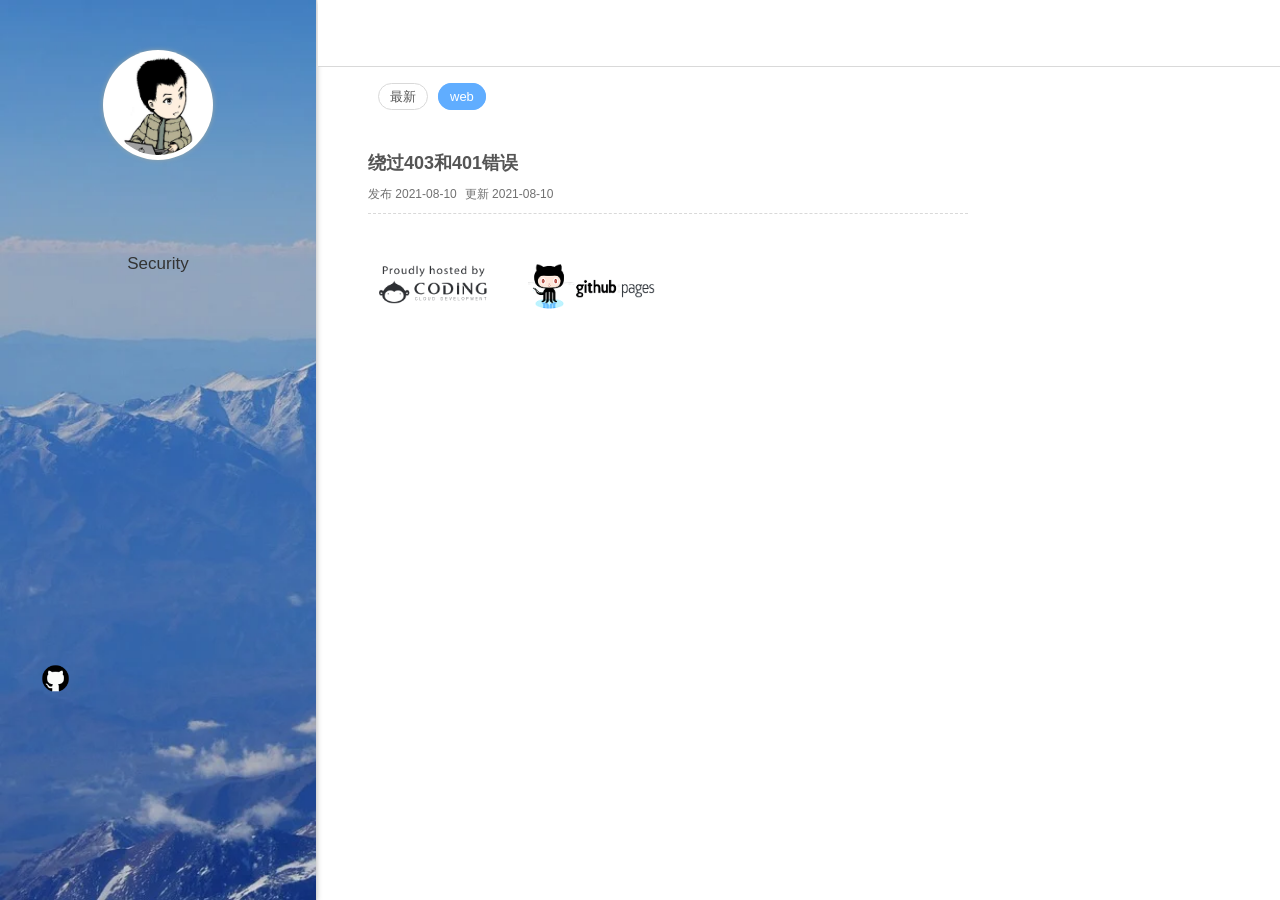
<file: categories/web/index.html>
<!DOCTYPE html>
<html lang="en">
<head>
  <meta charset="UTF-8">
  <meta http-equiv="X-UA-Compatible" content="IE=edge,chrome=1">
  <meta name="viewport" content="width=device-width, initial-scale=1, maximum-scale=1, user-scalable=no">
  <meta name="keywords" content="个人博客" />
  <meta name="description" content="sixxx1的个人博客" />
  <meta http-equiv="x-dns-prefetch-control" content="on">
  <link rel="dns-prefetch" href="https://busuanzi.ibruce.info">
  <link rel="dns-prefetch" href="https://at.alicdn.com">
  
  <link rel="dns-prefetch" href="https://widget.daovoice.io">
  <link rel="dns-prefetch" href="https://widget-static-cdn.daovoice.io">
  <link rel="dns-prefetch" href="https://im.daovoice.io">
  
  
  <link rel="dns-prefetch" href="https://hm.baidu.com/">
  
  
  <link rel="dns-prefetch" href="https://cdn.jsdelivr.net">
  <link rel="dns-prefetch" href="https://api.github.com">
  <link rel="dns-prefetch" href="https://avatars3.githubusercontent.com">
  
  <link rel="stylesheet" type="text/css" href="/./style/main.css">
	<link rel="shortcut icon" href="/favicon.ico" title="Favicon">
  <link rel="stylesheet" href="https://cdn.jsdelivr.net/npm/gitalk@1/dist/gitalk.css">
	<title>Sixxx1</title>
  
  <script>var _hmt=_hmt||[];(function(){var hm=document.createElement("script");hm.src="https://hm.baidu.com/hm.js?awwssw1snsnsnn1ndndnndnd99j";var s=document.getElementsByTagName("script")[0];s.parentNode.insertBefore(hm,s);})();
  </script>
  
  
    <script>(function(i,s,o,g,r,a,m){i["DaoVoiceObject"]=r;i[r]=i[r]||function(){(i[r].q=i[r].q||[]).push(arguments)},i[r].l=1*new Date();a=s.createElement(o),m=s.getElementsByTagName(o)[0];a.async=1;a.src=g;a.charset="utf-8";m.parentNode.insertBefore(a,m)})(window,document,"script",('https:' == document.location.protocol ? 'https:' : 'http:') + "//widget.daovoice.io/widget/123456.js","daovoice");daovoice('init',{app_id: "123456"});daovoice('update');
  </script>
  
<meta name="generator" content="Hexo 5.4.0"></head>
<body>
  <div class="left-aside">
    <div class="face-img"><img src="/img/avatar.jpeg"></div>
    <div class="intro-word">
        <h2></h2>
        <p>Security</p>
    </div>
    <div class="sns">
        <ul>
            
            <li>
                <a class="github" target="_blank" href="https://github.com/sixxx1" title="github">
                    <img src="/./img/icon-github.png" alt="github" data-tooltip="github">
                </a>
            </li>
            
        </ul>
    </div>
</div>
<div class="right-aside">
    <div class="right-nav ms">
        <div class="main">
          <svg id="nav-menu" class="icon icon-menu" aria-hidden="true">
            <use xlink:href="#icon-menu"></use>
          </svg>
          <ul class="left">
              
          </ul>
          <div class="search">
            <div class="search-box">
              <input type="search"  id="search" class="input-search" placeholder="搜索">
              <i class="icon-search"></i>
              <div class="search-result-box">
                <ul id="search-result"></ul>
              </div>
            </div>
            <svg id="nav-search" class="icon icon-search" aria-hidden="true">
              <use xlink:href="#icon-search"></use>
            </svg>
          </div>
        </div>
    </div>
    <div class="right-main">
        <div class="category">
            <ul>
                <li><a href="/" class="">最新</a></li>
                
                    <li><a href="/categories/web/" class="active">web</a></li>
                
            </ul>
        </div>
        <div class="clear"></div>
        <div class="list">
            <div>
                
                
  
    <div class="item">
      <div class="title">
        <a href="/2021/08/10/bypass-403-401/">绕过403和401错误</a>
      </div>
      <div class="info">
        <ul>
          <li>发布 <time datetime="2021-08-10T04:08:11.000Z" itemprop="date">2021-08-10</time>
          </li>
          <li>更新 <time datetime="2021-08-10T04:13:51.801Z" itemprop="dateUpdated">2021-08-10</time>
          </li>
          <!--<li> 评论 <span id = "url::http://example.com/2021/08/10/bypass-403-401/" class = "cy_cmt_count" ></span>
          </li>-->
        </ul>
      </div>
    </div>
  


                
                

            </div>
        </div>
        <div class="clear"></div>
        <div class="hosted">
          <ul>
            <li class="coding">
              <a target="_blank" rel="noopener" href="https://coding.net/pages">
                <img src="/./img/coding.png">
              </a>
            </li>
            <li class="github-pages">
              <a target="_blank" rel="noopener" href="https://pages.github.com">
                <img src="/./img/github-pages.png">
              </a>
            </li>
          </ul>
        </div>
    </div>
</div>
<script>
  var homeLeftBgArr = '/img/snow.jpg'.split(',');
  var homeLeftBgArrLen = homeLeftBgArr.length;
  var leftBackgroundUrl = homeLeftBgArr[Math.floor(Math.random() * homeLeftBgArrLen)];
  var homeLeftAsideNode = document.getElementsByClassName('left-aside')[0];
  if (homeLeftAsideNode) {
    homeLeftAsideNode.style.backgroundImage = 'url(' + leftBackgroundUrl + ')';
  }
</script>
<script async src="//busuanzi.ibruce.info/busuanzi/2.3/busuanzi.pure.mini.js"></script>
</script>
<script>//console
  var consoleConfig = ''.split(',');
  var canConsole = true;
  var consoleInfo = (function(consoleConfig) {
  if (!canConsole || !consoleConfig || consoleConfig.length < 1) {
    return;
  }
  var consoleColor = '#6190e8';
  var _console;
  var backgroundTextStyle = 'padding: 1px 5px;color: #fff;background: ' + consoleColor + ';'
  var textStyle = 'color: ' + consoleColor + ';';

  consoleConfig.map(o => {
    var num = (o.match(/%c/g) || []).length;
    if(/^http(s)?:\/\//.test(o)) {
      console.log('%c     ', 'background: url(' + o + ') no-repeat left center;font-size: 180px;');
      return;
    }
    if (num > 0) {
      var logArguments = [];
      for (var i = 0; i < num; i++) {
        if (i % 2 === 0) {
          logArguments.push(backgroundTextStyle);
        } else {
          logArguments.push(textStyle);
        }
      }
      (_console = console).log.apply(_console, ['%c' + o, textStyle].concat(logArguments));
      return;
    }
    console.log('%c' + o, textStyle);
  });
}(consoleConfig));</script><script type="text/javascript" src="/./js/main.js"></script>

  <script src="//at.alicdn.com/t/font_159214_mvtxvg9me9.js"></script>
</body>
</html>
</file>
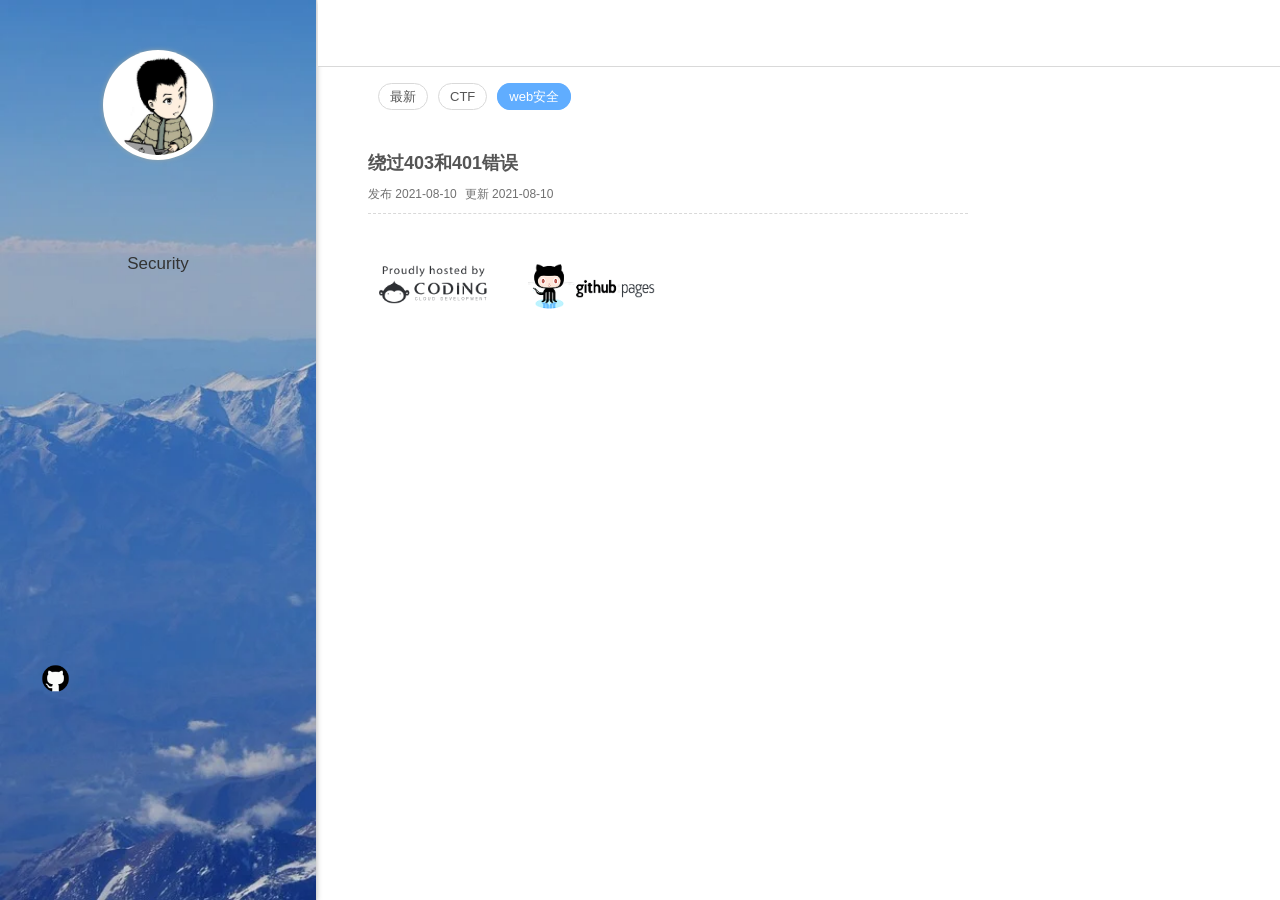
<file: categories/web安全/index.html>
<!DOCTYPE html>
<html lang="en">
<head>
  <meta charset="UTF-8">
  <meta http-equiv="X-UA-Compatible" content="IE=edge,chrome=1">
  <meta name="viewport" content="width=device-width, initial-scale=1, maximum-scale=1, user-scalable=no">
  <meta name="keywords" content="个人博客" />
  <meta name="description" content="sixxx1的个人博客" />
  <meta http-equiv="x-dns-prefetch-control" content="on">
  <link rel="dns-prefetch" href="https://busuanzi.ibruce.info">
  <link rel="dns-prefetch" href="https://at.alicdn.com">
  
  <link rel="dns-prefetch" href="https://widget.daovoice.io">
  <link rel="dns-prefetch" href="https://widget-static-cdn.daovoice.io">
  <link rel="dns-prefetch" href="https://im.daovoice.io">
  
  
  <link rel="dns-prefetch" href="https://hm.baidu.com/">
  
  
  <link rel="dns-prefetch" href="https://cdn.jsdelivr.net">
  <link rel="dns-prefetch" href="https://api.github.com">
  <link rel="dns-prefetch" href="https://avatars3.githubusercontent.com">
  
  <link rel="stylesheet" type="text/css" href="/./style/main.css">
	<link rel="shortcut icon" href="/favicon.ico" title="Favicon">
  <link rel="stylesheet" href="https://cdn.jsdelivr.net/npm/gitalk@1/dist/gitalk.css">
	<title>Sixxx1</title>
  
  <script>var _hmt=_hmt||[];(function(){var hm=document.createElement("script");hm.src="https://hm.baidu.com/hm.js?awwssw1snsnsnn1ndndnndnd99j";var s=document.getElementsByTagName("script")[0];s.parentNode.insertBefore(hm,s);})();
  </script>
  
  
    <script>(function(i,s,o,g,r,a,m){i["DaoVoiceObject"]=r;i[r]=i[r]||function(){(i[r].q=i[r].q||[]).push(arguments)},i[r].l=1*new Date();a=s.createElement(o),m=s.getElementsByTagName(o)[0];a.async=1;a.src=g;a.charset="utf-8";m.parentNode.insertBefore(a,m)})(window,document,"script",('https:' == document.location.protocol ? 'https:' : 'http:') + "//widget.daovoice.io/widget/123456.js","daovoice");daovoice('init',{app_id: "123456"});daovoice('update');
  </script>
  
<meta name="generator" content="Hexo 5.4.0"></head>
<body>
  <div class="left-aside">
    <div class="face-img"><img src="/img/avatar.jpeg"></div>
    <div class="intro-word">
        <h2></h2>
        <p>Security</p>
    </div>
    <div class="sns">
        <ul>
            
            <li>
                <a class="github" target="_blank" href="https://github.com/sixxx1" title="github">
                    <img src="/./img/icon-github.png" alt="github" data-tooltip="github">
                </a>
            </li>
            
        </ul>
    </div>
</div>
<div class="right-aside">
    <div class="right-nav ms">
        <div class="main">
          <svg id="nav-menu" class="icon icon-menu" aria-hidden="true">
            <use xlink:href="#icon-menu"></use>
          </svg>
          <ul class="left">
              
          </ul>
          <div class="search">
            <div class="search-box">
              <input type="search"  id="search" class="input-search" placeholder="搜索">
              <i class="icon-search"></i>
              <div class="search-result-box">
                <ul id="search-result"></ul>
              </div>
            </div>
            <svg id="nav-search" class="icon icon-search" aria-hidden="true">
              <use xlink:href="#icon-search"></use>
            </svg>
          </div>
        </div>
    </div>
    <div class="right-main">
        <div class="category">
            <ul>
                <li><a href="/" class="">最新</a></li>
                
                    <li><a href="/categories/CTF/" class="">CTF</a></li>
                
                    <li><a href="/categories/web安全/" class="active">web安全</a></li>
                
            </ul>
        </div>
        <div class="clear"></div>
        <div class="list">
            <div>
                
                
  
    <div class="item">
      <div class="title">
        <a href="/2021/08/10/bypass-403-401/">绕过403和401错误</a>
      </div>
      <div class="info">
        <ul>
          <li>发布 <time datetime="2021-08-10T04:08:11.000Z" itemprop="date">2021-08-10</time>
          </li>
          <li>更新 <time datetime="2021-08-10T12:46:35.575Z" itemprop="dateUpdated">2021-08-10</time>
          </li>
          <!--<li> 评论 <span id = "url::http://example.com/2021/08/10/bypass-403-401/" class = "cy_cmt_count" ></span>
          </li>-->
        </ul>
      </div>
    </div>
  


                
                

            </div>
        </div>
        <div class="clear"></div>
        <div class="hosted">
          <ul>
            <li class="coding">
              <a target="_blank" rel="noopener" href="https://coding.net/pages">
                <img src="/./img/coding.png">
              </a>
            </li>
            <li class="github-pages">
              <a target="_blank" rel="noopener" href="https://pages.github.com">
                <img src="/./img/github-pages.png">
              </a>
            </li>
          </ul>
        </div>
    </div>
</div>
<script>
  var homeLeftBgArr = '/img/snow.jpg'.split(',');
  var homeLeftBgArrLen = homeLeftBgArr.length;
  var leftBackgroundUrl = homeLeftBgArr[Math.floor(Math.random() * homeLeftBgArrLen)];
  var homeLeftAsideNode = document.getElementsByClassName('left-aside')[0];
  if (homeLeftAsideNode) {
    homeLeftAsideNode.style.backgroundImage = 'url(' + leftBackgroundUrl + ')';
  }
</script>
<script async src="//busuanzi.ibruce.info/busuanzi/2.3/busuanzi.pure.mini.js"></script>
</script>
<script>//console
  var consoleConfig = ''.split(',');
  var canConsole = true;
  var consoleInfo = (function(consoleConfig) {
  if (!canConsole || !consoleConfig || consoleConfig.length < 1) {
    return;
  }
  var consoleColor = '#6190e8';
  var _console;
  var backgroundTextStyle = 'padding: 1px 5px;color: #fff;background: ' + consoleColor + ';'
  var textStyle = 'color: ' + consoleColor + ';';

  consoleConfig.map(o => {
    var num = (o.match(/%c/g) || []).length;
    if(/^http(s)?:\/\//.test(o)) {
      console.log('%c     ', 'background: url(' + o + ') no-repeat left center;font-size: 180px;');
      return;
    }
    if (num > 0) {
      var logArguments = [];
      for (var i = 0; i < num; i++) {
        if (i % 2 === 0) {
          logArguments.push(backgroundTextStyle);
        } else {
          logArguments.push(textStyle);
        }
      }
      (_console = console).log.apply(_console, ['%c' + o, textStyle].concat(logArguments));
      return;
    }
    console.log('%c' + o, textStyle);
  });
}(consoleConfig));</script><script type="text/javascript" src="/./js/main.js"></script>

  <script src="//at.alicdn.com/t/font_159214_mvtxvg9me9.js"></script>
</body>
</html>
</file>
<file: style/main.css>
@charset "UTF-8";
/*
Theme Name: Sugar
Theme URI: https://hufangyun.com
Description: Hexo themes
Version: 0.8
Author: 小猿大圣
Author URI: https://hufangyun.com
*/
/********* Global *********/
* {
  margin: 0;
  padding: 0;
  border: 0; }

body {
  font-family: -apple-system,"Helvetica Neue", "Helvetica", "Arial","PingFang SC","Hiragino Sans GB","WenQuanYi Micro Hei","Microsoft Yahei",sans-serif;
  -webkit-font-smoothing: antialiased;
  font-size: 14px;
  line-height: 1.6;
  color: #333333; }

a {
  text-decoration: none; }

h1, h2, h3, h4, h5 {
  font-weight: 500;
  line-height: 1.2; }

h2 {
  padding-bottom: 10px; }

h2, h3, h4 {
  margin-top: 32px; }

.clear {
  clear: both; }

.left {
  float: left; }

svg.icon {
  width: 20px;
  height: 20px; }
  svg.icon.icon-menu {
    float: left;
    margin-top: 21px;
    margin-left: -35px; }
  svg.icon.icon-search {
    margin-top: 21px; }

/*************** index *******************/
.left-aside {
  width: 256px;
  background-size: cover;
  position: fixed;
  top: 0;
  bottom: 0;
  padding: 50px 30px 80px;
  border-right: 1px solid #d9d9d9;
  box-shadow: -1px 1px 6px rgba(0, 0, 0, 0.35);
  text-align: center; }
  .left-aside h2 {
    margin: 24px 0 50px; }
  .left-aside .face-img img {
    border-radius: 50%;
    height: 100px;
    width: 100px;
    transition: All ease-in-out 0.4s;
    padding: 5px;
    background: #fff;
    box-shadow: 0 0 5px #95a5a6; }
    .left-aside .face-img img:hover {
      -webkit-transform: translate(0px, -10px);
              transform: translate(0px, -10px); }
  .left-aside .intro-word p {
    margin: 12px;
    font-size: 17px;
    font-weight: 500; }
  .left-aside .sns {
    position: absolute;
    bottom: 20%; }
    .left-aside .sns li {
      list-style: none;
      float: left;
      margin: 60px 10px 20px; }
      .left-aside .sns li img {
        width: 31px;
        transition: All ease-in-out 0.4s; }
        .left-aside .sns li img:hover {
          -webkit-transform: rotate(360deg);
                  transform: rotate(360deg); }
    .left-aside .sns .tip {
      padding: 0 14px;
      position: absolute;
      background-color: #2DCB70;
      opacity: 0;
      border-radius: 7%;
      top: 105px;
      height: 35px;
      line-height: 35px;
      color: #3D3D3D;
      font-weight: bold;
      white-space: nowrap;
      transition: All ease-in-out 0.4s; }
      .left-aside .sns .tip span {
        position: absolute;
        width: 0px;
        height: 0px;
        display: block;
        top: -14px;
        left: 50%;
        margin-left: -6px;
        border: 7px solid transparent;
        border-bottom-color: #2DCB70; }

.right-aside {
  margin-left: 318px; }
  .right-aside .nav-main {
    width: 59%; }
    .right-aside .nav-main .category {
      margin-left: -10px; }
  .right-aside .right-nav {
    padding-left: 55px;
    position: fixed;
    top: 0;
    width: 100%;
    border-bottom: 1px solid #d9d9d9;
    background-color: #fff; }
    .right-aside .right-nav li {
      list-style: none;
      float: left;
      line-height: 60px;
      margin-right: 30px; }
      .right-aside .right-nav li a {
        color: #009800;
        font-size: 18px;
        font-weight: bold; }

.search {
  float: right;
  color: #717171;
  line-height: 60px;
  right: 395px;
  position: relative; }
  .search .search-box {
    display: none;
    margin-right: 50px; }
  .search .input-search {
    margin: 8px -31px 0  0;
    border-radius: 2em;
    padding: 7px;
    border: 1px solid #cccccc;
    width: 300px; }
  .search input:focus {
    outline: none; }
  .search .search-result-box {
    position: absolute;
    top: 45px;
    top: 45px;
    left: -17%;
    width: 400px;
    max-height: 400px;
    overflow-y: scroll;
    display: none;
    background: #FFFFFF;
    border-radius: 2px;
    box-shadow: 0 2px 5px 0 rgba(0, 0, 0, 0.16), 0 2px 10px 0 rgba(0, 0, 0, 0.12); }
    .search .search-result-box #search-result li {
      border-top: 1px solid #dadada;
      padding: 10px 15px;
      margin-left: 0px;
      width: 370px; }
      .search .search-result-box #search-result li a {
        font-size: 15px; }
        .search .search-result-box #search-result li a:hover {
          color: #21D4FD;
          background: linear-gradient(30deg, #21D4FD, #B721FF);
          -webkit-background-clip: text;
          -webkit-text-fill-color: transparent; }
      .search .search-result-box #search-result li:first-child {
        border-top: none; }
      .search .search-result-box #search-result li .search-enter {
        position: absolute;
        right: 26px; }

.right-main {
  margin-top: 65px;
  padding-left: 50px;
  float: left; }

.category li {
  list-style: none;
  float: left;
  margin: 20px 0px 5px 10px; }
  .category li a {
    padding: 5px 11px;
    border: 1px solid #d9d9d9;
    border-radius: 15px;
    box-sizing: border-box;
    font-size: 13px;
    font-weight: normal;
    line-height: 1.5;
    color: #555555; }
    .category li a:hover {
      border: 1px solid #4b97ff;}
  .category li .active {
    background: #60adff;
    color: #ffffff;
    border: 1px solid #60adff;}

.list {
  float: left;
  margin-top: 15px; }

.item {
  width: 600px;
  margin: 23px 0px;
  border-bottom: 1px dashed #d9d9d9; }
  .item a {
    color: #555555;
    font-size: 18px;
    font-weight: bold;
    line-height: 1.5; }
    .item a:hover {
      color: #21D4FD;
      background: linear-gradient(30deg, #21D4FD, #B721FF);
      -webkit-background-clip: text;
      -webkit-text-fill-color: transparent; }

.info {
  overflow: auto; }
  .info li {
    float: left;
    list-style: none;
    margin: 8px 8px 8px 0px;
    font-size: 12px;
    color: #717171; }

.current-menu-item a {
  background-color: #6bd95b;
  color: #fff; }

/****************** hosted **********************/
.hosted {
  margin-top: 20px; }
  .hosted ul li {
    float: left;
    list-style: none;
    margin-right: 30px; }
    .hosted ul li a {
      width: 130px;
      display: block; }
      .hosted ul li a img {
        width: 100%; }

/***************** pages ************************/
/*header top */
.navbar-header {
  position: absolute;
  top: 0;
  height: 60px;
  width: 100%;
  text-align: center;
  z-index: 999;
  background: none;
  transition: background 0.5s; }
  .navbar-header .blog-title {
    display: none; }
  .navbar-header.fixed-header {
    position: fixed;
    box-shadow: 0 0 3px rgba(14, 14, 14, 0.26);
    background-color: rgba(255, 255, 255, 0.98); }
    .navbar-header.fixed-header .blog-title {
      line-height: 60px;
      font-size: 18px;
      color: #21D4FD;
      background: linear-gradient(30deg, #21D4FD, #B721FF);
      -webkit-background-clip: text;
      -webkit-text-fill-color: transparent;
      display: inline-block; }
  .navbar-header .face-img {
    display: none; }

.header {
  width: 100%;
  background-color: #fff;
  height: 55px;
  border-bottom: 1px solid #eef2f8;
  color: #88909a;
  font-size: 20px; }
  .header .icon-reorder {
    position: absolute;
    top: 14px;
    left: 20px; }
  .header h1 {
    text-align: center;
    font-size: 16px;
    font-weight: normal;
    line-height: 55px; }
  .header a {
    color: #88909a; }
  .header .face {
    position: absolute;
    top: 14px;
    right: 20px; }

/* container main*/
.article-title {
  position: absolute;
  top: 0;
  width: 100%;
  padding: 100px 0 25px 0;
  text-align: center; }
  .article-title h1.title {
    color: #4d4d4d;
    font-size: 40px; }
  .article-title .article-info {
    position: relative;
    display: inline-block;
    margin: 10px auto; }
    .article-title .article-info li {
      float: left;
      list-style: none;
      margin: 8px;
      color: #666666;
      font-size: 13px; }
    .article-title .article-info:after {
      content: '';
      display: block;
      clear: both; }

.container {
  width: 800px;
  margin: 0 auto; }

.article {
  padding: 0px 30px 20px 20px;
  word-break: break-word; }
  .article h1 {
    font-size: 24px; }
  .article h2 {
    border-bottom: 1px solid #eee;
    font-size: 22px; }
  .article h3 {
    font-size: 20px; }
  .article h4 {
    font-size: 18px; }
  .article h5 {
    font-size: 16px; }
  .article h6 {
    font-size: 14px; }
  .article .title {
    word-break: break-all;
    font-size: 24px;
    font-weight: 500;
    line-height: 1.2;
    color: #333;
    margin: 15px auto; }
  .article p {
    margin: 22px 0;
    color: #555;
    font-size: 14px;
    line-height: 1.6;
    text-align: justify; }
    .article p strong {
      font-weight: bold;
      color: #333333; }
  .article img {
    padding: 3px;
    border: 1px solid #ddd;
    max-width: 100%;
    margin: 8px auto 8px;
    display: block; }
  .article span.img-alt {
    max-width: 80%;
    position: relative;
    left: 50%;
    -webkit-transform: translateX(-50%);
            transform: translateX(-50%);
    display: inline-block;
    padding: 0px 0 2px;
    border-bottom: 1px solid #d9d9d9;
    font-size: 12px;
    color: #969696; }
  .article blockquote {
    padding: 15px 20px;
    margin: 20px 0;
    background-color: #F6F6F6;
    border-left: 3px solid #49be38;
    border-radius: 3px;
    word-break: break-word; }
    .article blockquote p:first-child {
      margin-top: 0; }
    .article blockquote p:last-child {
      margin-bottom: 0; }
  .article code {
    padding: 2px 4px;
    font-size: 13px;
    color: #c7254e;
    background-color: #f9f2f4;
    border-radius: 4px; }
  .article .content .overdue-remind {
    background-color: #fdf8ea;
    border-left: 3px solid #f0ad4e;
    padding: 15px 20px;
    margin: 20px auto;
    border-radius: 3px;
    font-weight: 500; }
    .article .content .overdue-remind span {
      color: crimson;
      font-weight: bold; }
  .article .content a {
    color: #49be38;
    border-bottom: 1px solid #49be38; }
    .article .content a:hover {
      color: #c7254e;
      border-bottom: 1px solid  #c7254e;
      background: none; }
  .article .content ol, .article .content ul {
    margin: 30px 0;
    padding-left: 20px; }
    .article .content ol li, .article .content ul li {
      font-size: 14px;
      line-height: 1.6;
      color: #555;
      margin: 8px 0; }
      .article .content ol li:first-child, .article .content ul li:first-child {
        margin-top: 0; }
      .article .content ol li:last-child, .article .content ul li:last-child {
        margin-bottom: 0; }
  .article .content ol {
    margin: 30px 45px; }
    .article .content ol li {
      list-style-type: decimal; }
  .article .content table {
    width: 100%;
    border: 1px #E6E6E6 solid;
    border-collapse: collapse; }
  .article .content th {
    background: #F3F3F3;
    text-align: left; }
  .article .content th, .article .content td {
    border: 1px solid #E6E6E6;
    padding: 5px 8px;
    word-break: normal; }

.article .image-caption {
  width: 31%;
  min-width: 20%;
  padding: 10px;
  text-align: center;
  border-bottom: 1px solid #d9d9d9;
  font-size: 13px;
  color: #999999;
  font-style: italic;
  line-height: 1.7;
  margin: 0 auto 20px; }

.article h4 {
  color: inherit;
  line-height: 1.8;
  text-rendering: optimizelegibility; }

.article .content h2 {
  margin-bottom: 10px; }

.content blockquote p {
  margin-bottom: 0; }

.article table {
  margin-bottom: 25px; }

.article .support-author {
  padding: 25px;
  margin-bottom: 40px;
  background-color: whitesmoke;
  border-left: 4px solid #49be38;
  border-radius: 3px;
  box-sizing: border-box;
  box-shadow: 0 0 1px #d9d9d9;
  margin: 50px auto; }

.article .support-author p {
  margin: 0 auto 10px;
  font-size: 17px;
  font-weight: bold; }

.support-author .btn-pay {
  margin: 10px 15px 10px 0;
  color: white;
  border-color: #49be38;
  background-color: #49be38;
  border-radius: 4px;
  padding: 4px 12px;
  font-size: 14px;
  line-height: 20px;
  text-align: center; }

.support-author .btn-pay:hover {
  background-color: #f57e42; }

.like {
  width: 163px;
  height: 50px;
  line-height: 50px;
  border: 1px solid #e78170;
  border-radius: 40px;
  font-size: 18px;
  text-align: center;
  color: #e78170;
  margin: 0 auto; }

.like a {
  color: #e78170; }

.like-button {
  position: relative;
  width: 60px;
  height: 50px;
  padding-right: 10px;
  display: inline-block; }

.like span {
  position: relative;
  height: 20px;
  padding-left: 15px;
  border-left: 1px solid;
  cursor: pointer;
  color: #e78170; }

.like:hover {
  background-color: #f6cec7;
  border-color: #f6cec7; }

.footer {
  background-color: #EFEFEF;
  border-top: 1px solid #d9d9d9;
  margin: 10px auto 0;
  text-align: center;
  padding: 80px 0 10px;
  line-height: 38px; }
  .footer .info a {
    color: #333; }
    .footer .info a:hover {
      color: #49be38; }

/************** page *******************/
.container .center {
  text-align: center;
  margin-top: 30px; }

.container .f {
  float: left;
  margin: 30px 60px; }

.leftAside {
  width: 60px;
  position: fixed;
  top: 0px;
  bottom: 0px;
  background-color: #EFEFEF;
  padding-top: 30px;
  overflow-y: auto; }

.leftAside .icon {
  font-size: 21px;
  text-align: center; }

.leftAside .hoverShow {
  display: none;
  margin-left: 30px; }

.leftAside .hoverShow a:link, .hoverShow a {
  color: #2f2f2f;
  line-height: 27px; }

.leftAside .hoverShow .titleList {
  margin-top: 20px; }

.leftAside .hoverShow .titleList ul li {
  margin-top: 8px; }

.leftAside .hoverShow .titleList .archive {
  display: none;
  width: 223px;
  white-space: nowrap;
  /* 禁止自动换行 */
  overflow: hidden;
  /* 隐藏溢出的内容 */
  text-overflow: ellipsis;
  /* 溢出文本使用...代替 */
  -o-text-overflow: ellipsis; }

.leftAside .hoverShow .titleList .archive li a {
  font-size: 14px; }

.leftAside .hoverShow .titleList .tabs a {
  background-color: #6666FF;
  padding: 0 4px;
  color: #fff;
  border-radius: 15%;
  margin: 4px;
  float: left;
  font-size: 13px; }

.otherLink {
  border-bottom: 1px solid #eeeeee;
  border-top: 1px solid #eeeeee;
  padding: 15px;
  height: 30px;
  color: #555555; }

.otherLink a {
  color: #555555; }

.otherLink a:hover {
  color: #000000; }

.otherLink .previous {
  float: left; }

.otherLink .next {
  float: right; }

/******* index page nav *********/
.page-nav {
  margin: 50px auto 20px;
  font-weight: 500;
  text-decoration: none; }
  .page-nav a:active, .page-nav a:link, .page-nav a:visited, .page-nav a:hover {
    color: #888888; }
  .page-nav .page-number {
    padding: 6px 12px;
    margin-left: -1px;
    border: 1px solid #dddddd; }
    .page-nav .page-number.current {
      background: #15a829;
      color: #ffffff;
      padding: 7px 12px; }
  .page-nav .extend {
    padding: 6px 12px;
    border: 1px solid #dddddd; }
    .page-nav .extend.prev {
      border-bottom-left-radius: 3px;
      border-top-left-radius: 3px; }
    .page-nav .extend.next {
      margin-left: -1px;
      border-bottom-right-radius: 3px;
      border-top-right-radius: 3px; }
  .page-nav .space {
    padding: 6px 7px;
    margin-left: -1px;
    border: 1px solid #ddd; }

/******** 代码高亮区 Mac装饰 *************/
.highlight-wrap[data-rel] {
  position: relative;
  overflow: hidden;
  border-radius: 5px;
  box-shadow: 0 10px 30px 0px rgba(0, 0, 0, 0.4);
  margin: 35px 0; }
  .highlight-wrap[data-rel] ::-webkit-scrollbar {
    height: 10px; }
  .highlight-wrap[data-rel] ::-webkit-scrollbar-track {
    -webkit-box-shadow: inset 0 0 6px rgba(0, 0, 0, 0.3);
    border-radius: 10px; }
  .highlight-wrap[data-rel] ::-webkit-scrollbar-thumb {
    border-radius: 10px;
    -webkit-box-shadow: inset 0 0 6px rgba(0, 0, 0, 0.5); }
  .highlight-wrap[data-rel]::before {
    color: white;
    content: attr(data-rel);
    height: 38px;
    line-height: 38px;
    background: #21252b;
    color: #fff;
    font-size: 16px;
    position: absolute;
    top: 0;
    left: 0;
    width: 100%;
    font-family: 'Source Sans Pro', sans-serif;
    font-weight: bold;
    padding: 0px 80px;
    text-indent: 15px;
    float: left; }
  .highlight-wrap[data-rel]::after {
    content: " ";
    position: absolute;
    border-radius: 50%;
    background: #fc625d;
    width: 12px;
    height: 12px;
    top: 0;
    left: 20px;
    margin-top: 13px;
    box-shadow: 20px 0px #fdbc40, 40px 0px #35cd4b;
    z-index: 3; }

/**********代码高亮**********/
.article figure.highlight {
  width: 100%;
  overflow-x: auto;
  background-color: #fdf6e3;
  padding: 6px;
  margin: 13px 0;
  /* margin-top: -13px; 与标题之间没有间距 */
  font-size: 14px;
  border-radius: 5px;
  color: #657b83; }
  .article figure.highlight .title {
    font-size: 14px; }

.article figure.highlight pre {
  /*white-space: pre-wrap;*/
  word-wrap: break-word;
  word-break: break-word; }

.article figure.highlight table,
.article figure.highlight tr,
.article figure.highlight td {
  border: none;
  margin-bottom: 0; }

.article code,
.article figure.highlight .code,
.article figure.highlight .line {
  line-height: 2;
  font-family: "Source Code Pro", Consolas, Monaco, Menlo, Consolas, monospace; }

.article figure.highlight .comment,
.article figure.highlight .quote {
  color: #93a1a1; }

/* Solarized Green */
.article figure.highlight .keyword,
.article figure.highlight .selector-tag,
.article figure.highlight .addition {
  color: #859900; }

/* Solarized Cyan */
.article figure.highlight .number,
.article figure.highlight .string,
.article figure.highlight .meta .article figure.highlight .meta-string,
.article figure.highlight .literal,
.article figure.highlight .doctag,
.article figure.highlight .regexp {
  color: #2aa198; }

/* Solarized Blue */
.article figure.highlight .title,
.article figure.highlight .section,
.article figure.highlight .name,
.article figure.highlight .selector-id,
.article figure.highlight .selector-class {
  color: #268bd2; }

/* Solarized Yellow */
.article figure.highlight .attribute,
.article figure.highlight .attr,
.article figure.highlight .variable,
.article figure.highlight .template-variable,
.article figure.highlight .class .article figure.highlight .title,
.article figure.highlight .type {
  color: #b58900; }

/* Solarized Orange */
.article figure.highlight .symbol,
.article figure.highlight .bullet,
.article figure.highlight .subst,
.article figure.highlight .meta,
.article figure.highlight .meta .article figure.highlight .keyword,
.article figure.highlight .selector-attr,
.article figure.highlight .selector-pseudo,
.article figure.highlight .link {
  color: #cb4b16; }

/* Solarized Red */
.article figure.highlight .built_in,
.article figure.highlight .deletion {
  color: #dc322f; }

.article figure.highlight .formula {
  background: #eee8d5; }

.article figure.highlight .emphasis {
  font-style: italic; }

.article figure.highlight .strong {
  font-weight: bold; }

.article figure.highlight .gutter {
  width: 10px; }

/********响应式**********/
@media screen and (max-width: 768px) {
  /***header 左侧边栏 ****/
  .left-aside {
    width: 100%;
    padding: 13px 0px 53px;
    border-right: none;
    position: static;
    background: #FFF; }
    .left-aside .face-img img {
      height: 95px;
      width: 95px; }
    .left-aside h2 {
      margin: 7px 0 7px;
      font-size: 22px; }
    .left-aside .sns {
      width: 216px;
      position: relative;
      margin: 0 auto; }
      .left-aside .sns li {
        margin: 13px 10px 6px; }
        .left-aside .sns li img {
          width: 23px; }
      .left-aside .sns .tip {
        top: 50px; }
  .ms {
    display: none; }
  /********** main ***********/
  .right-aside {
    width: 100%;
    margin: 0 auto;
    margin-left: 0px; }
    .right-aside .right-main {
      margin-top: 20px;
      float: none;
      padding-left: 0px;
      width: 90%;
      padding-top: 15px;
      margin: 0 auto; }
      .right-aside .right-main .category {
        margin-left: -10px; }
  .item {
    width: 100%; }
  .page-nav {
    width: 200px; }
  .hosted {
    margin: 20px auto; }
  /************ 文章页 **************/
  .article-title {
    padding: 80px 0 25px 0; }
    .article-title h1.title {
      font-size: 30px; }
  .container {
    width: 100%; }
  .leftAside {
    display: none; }
  .navbar-header.fixed-header .face-img {
    display: block;
    margin: 0 auto;
    line-height: 80px; }
    .navbar-header.fixed-header .face-img img {
      border-radius: 50%;
      height: 30px;
      width: 30px;
      transition: All ease-in-out 0.4s; }
  .navbar-header.fixed-header .blog-title {
    display: none; } }

/*# sourceMappingURL=[data-uri]*/

.toc-article {
    background: #eee;
    margin: 0 0 0 .5em;
    padding: 1em
}
.toc-article strong {
    padding: .3em 0
}

#toc {
    line-height: 1.6em;
    /*font-size: .8em;*/
    float: right;
    position: fixed;
    right: 100px;
}
#toc .toc {
    padding: 0
}
#toc .toc li {
    list-style-type: none;
    margin-top: 2px;
}
#toc ol {
    margin-left: 0
}
#toc .toc-child {
    padding-left: 1.5em
}
#toc a.toc-link{
  color: #555;
}
#toc a.toc-link:hover{
  color: #111;
}
</file>
